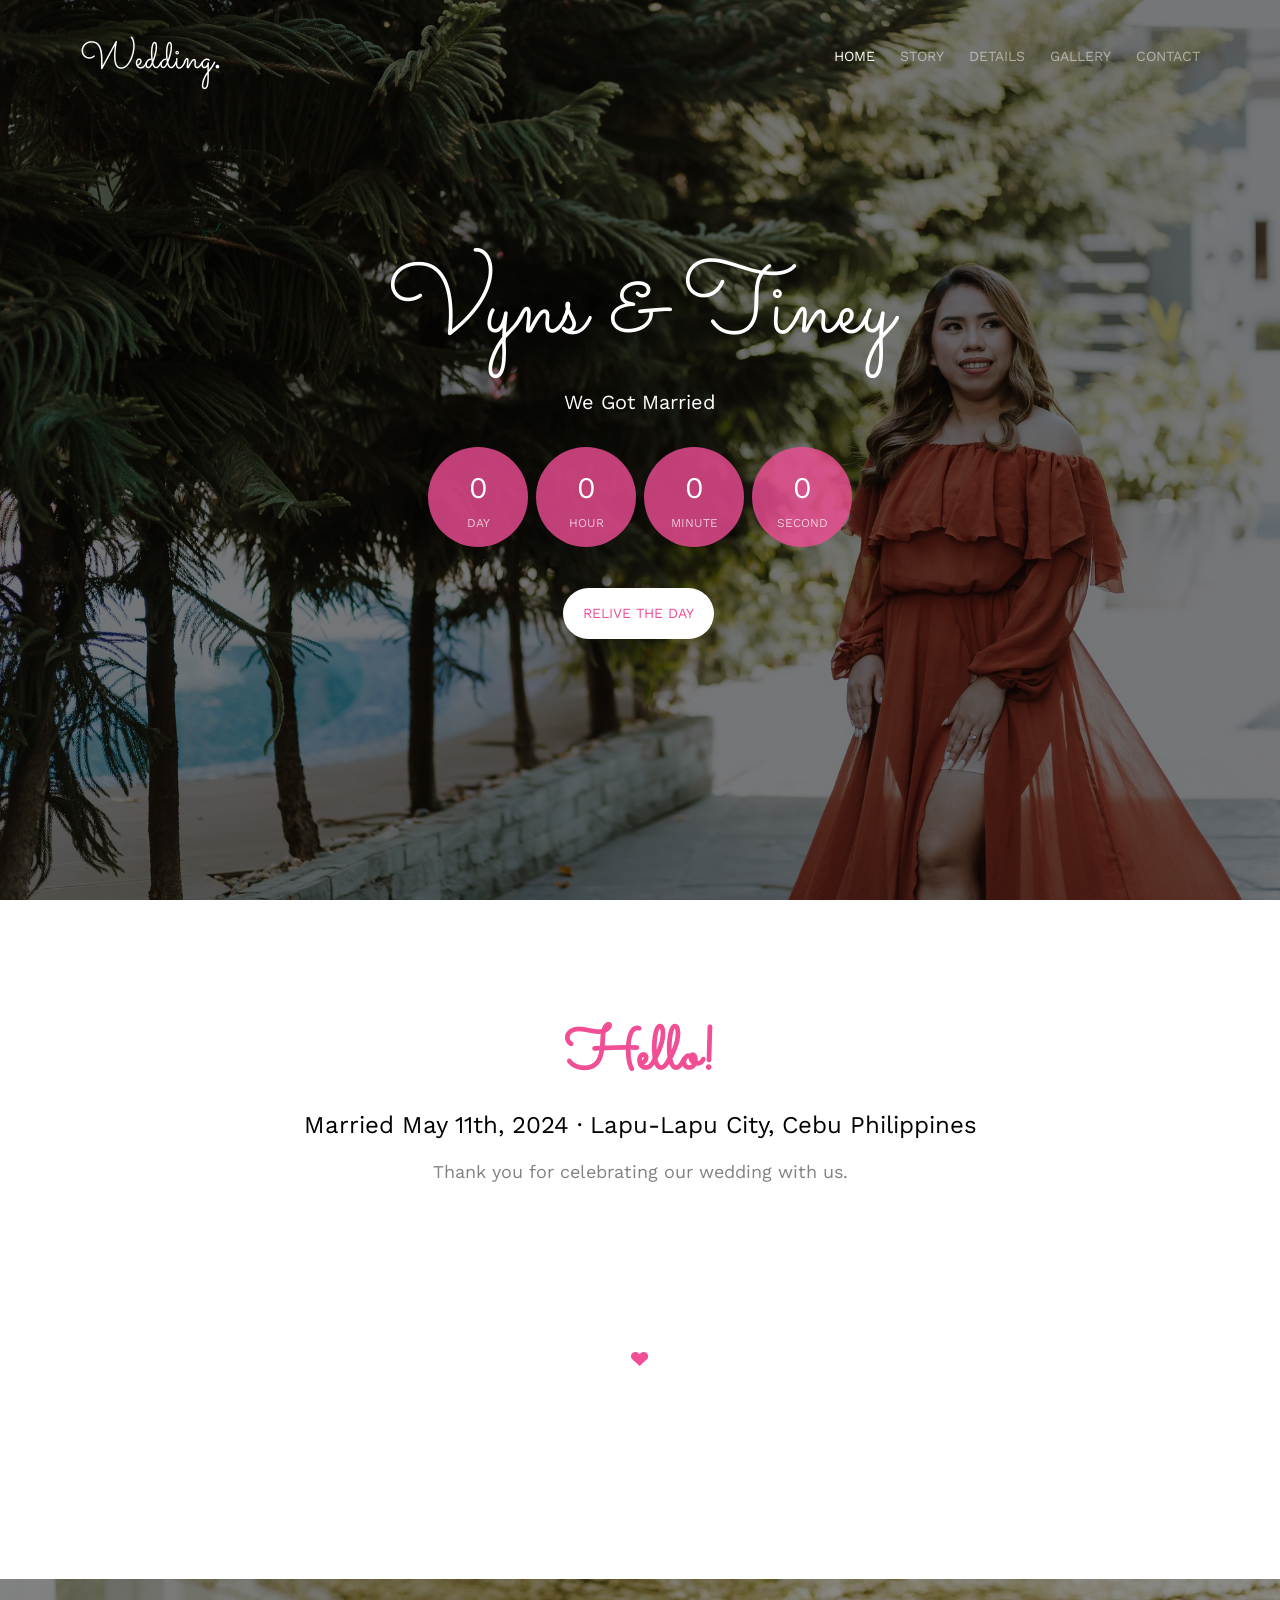
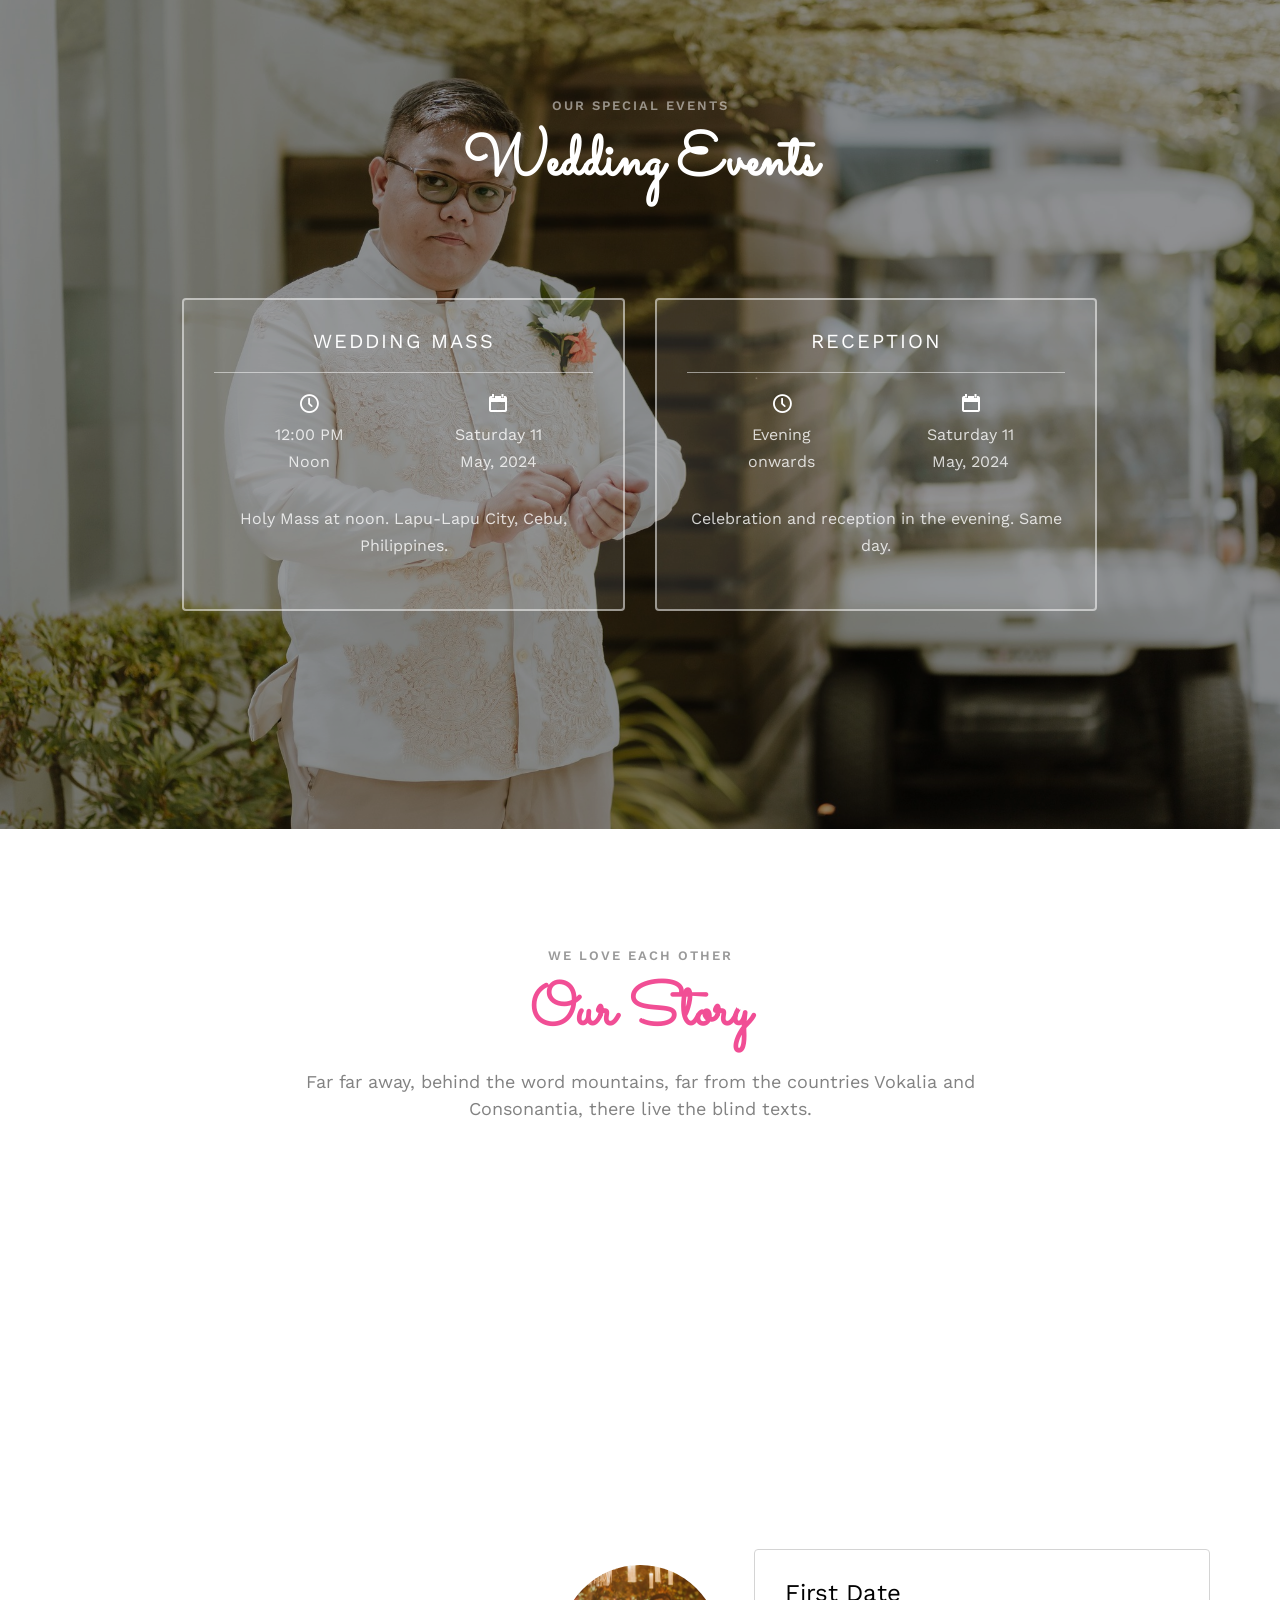
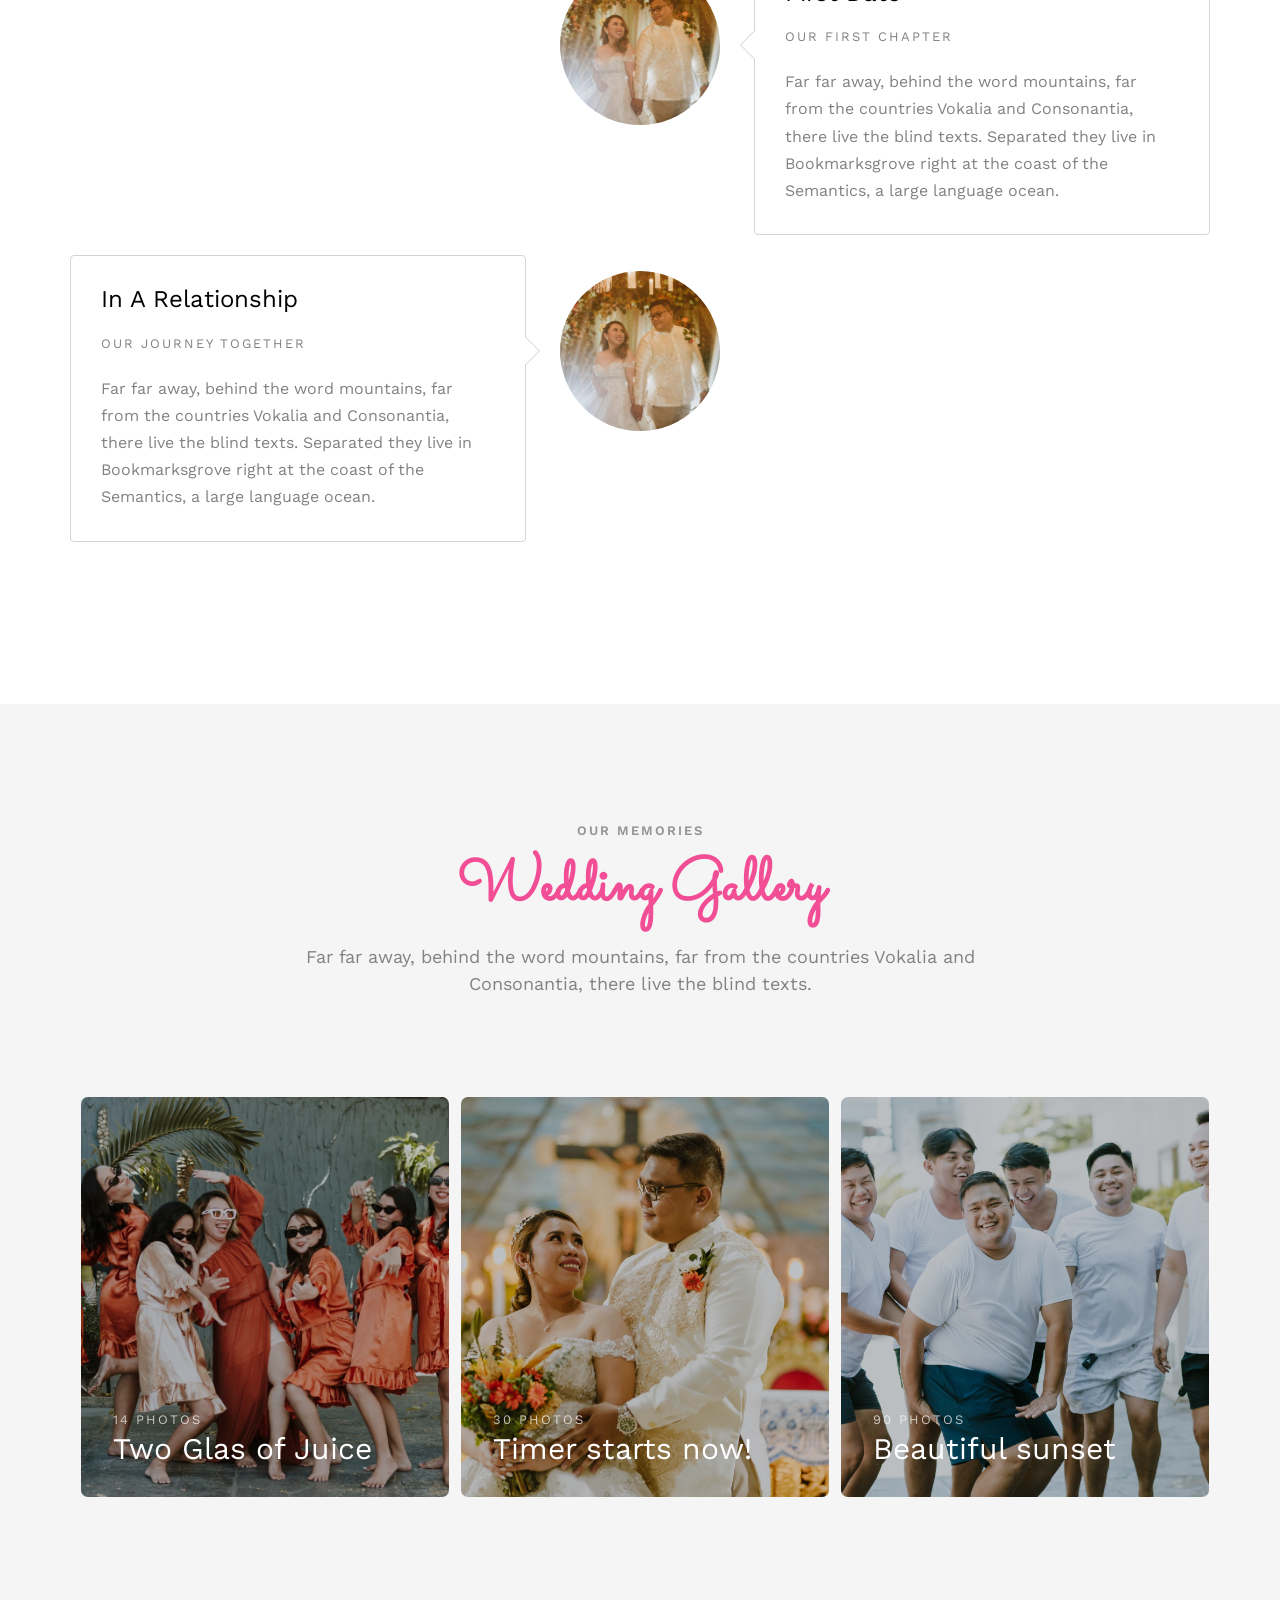
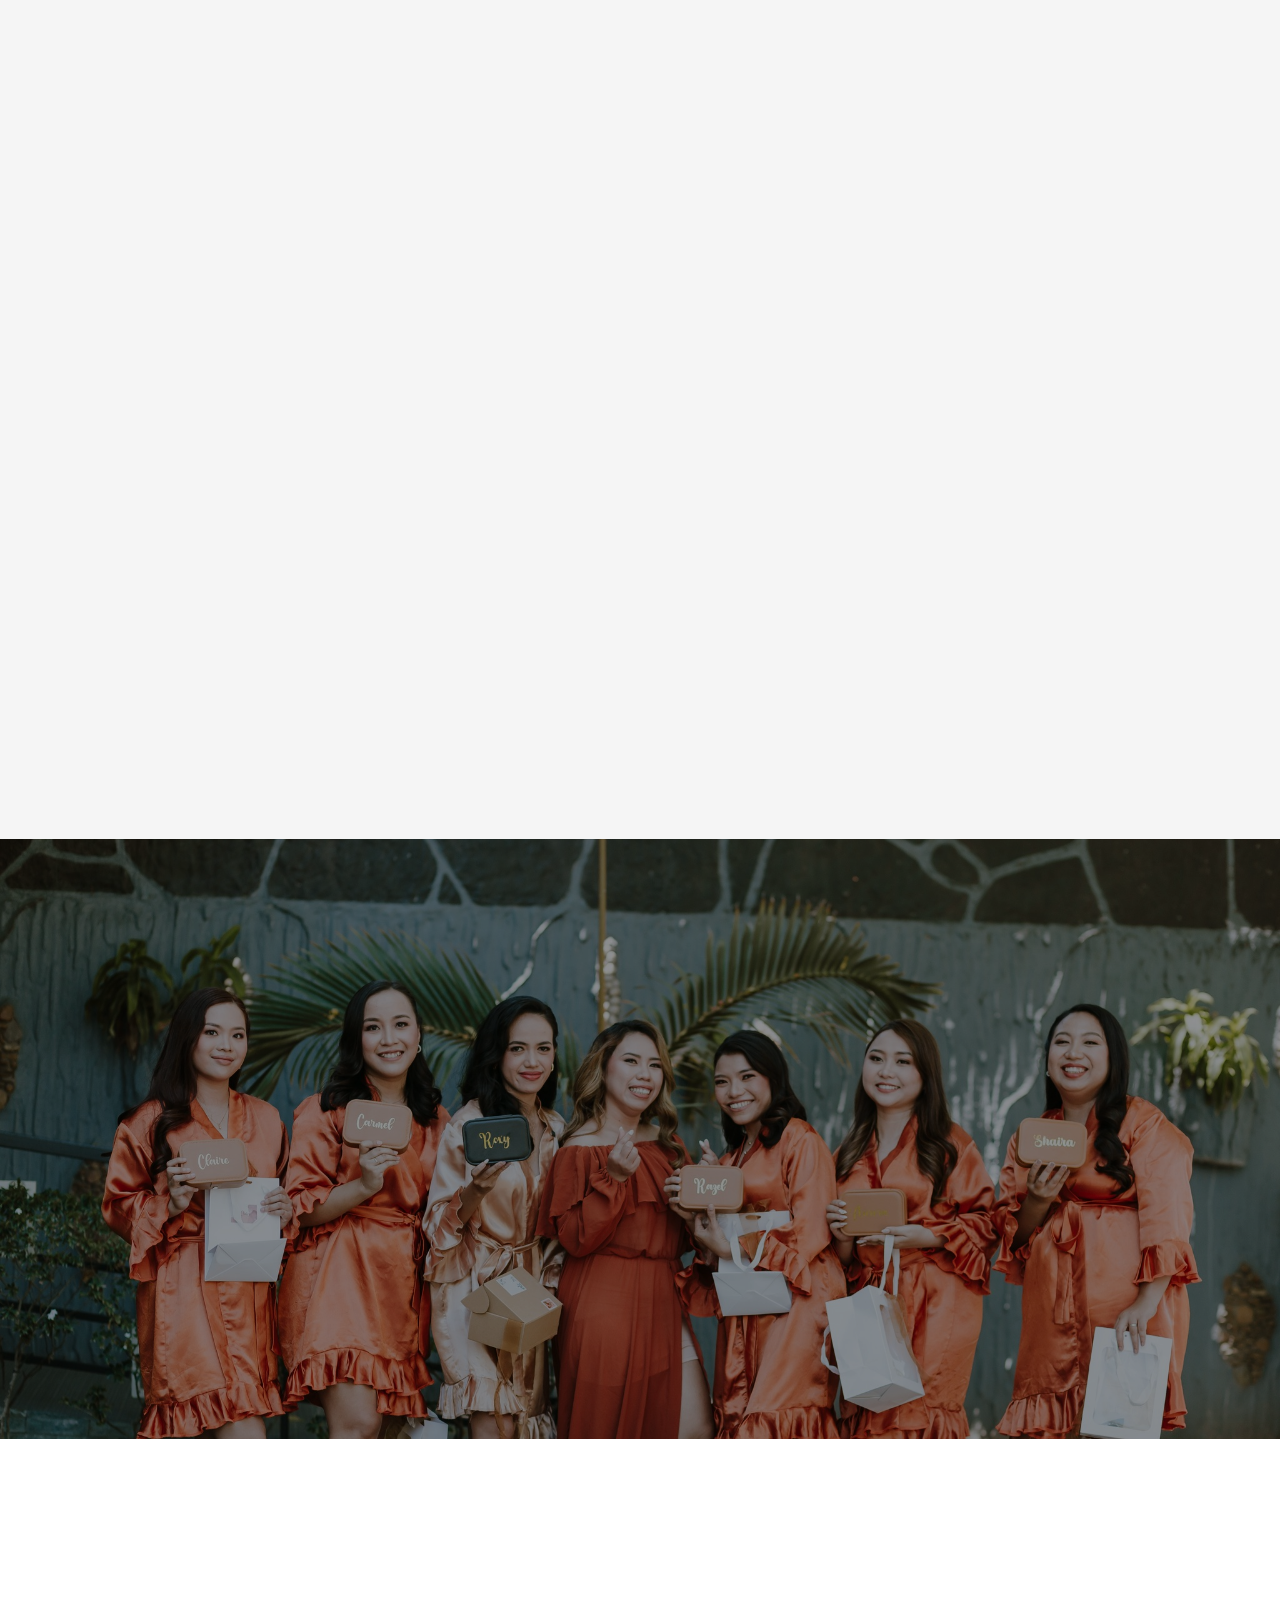
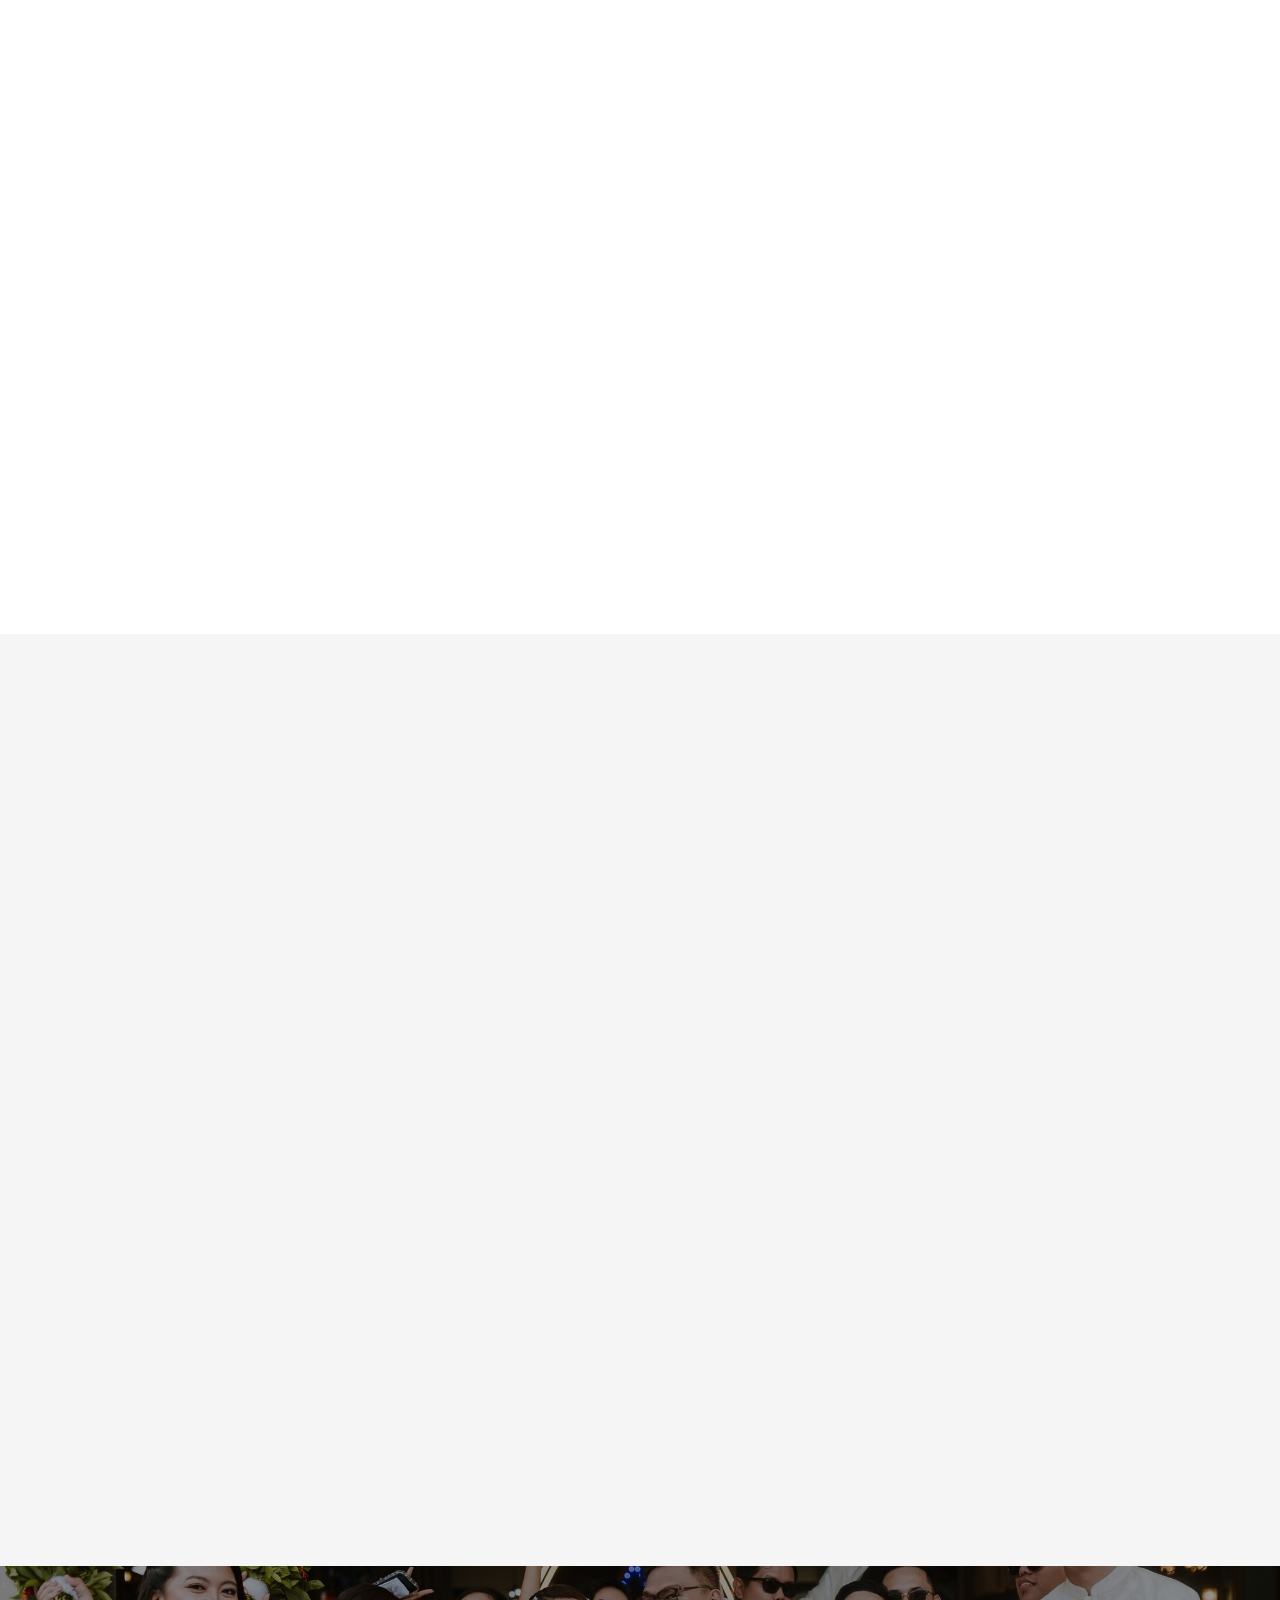
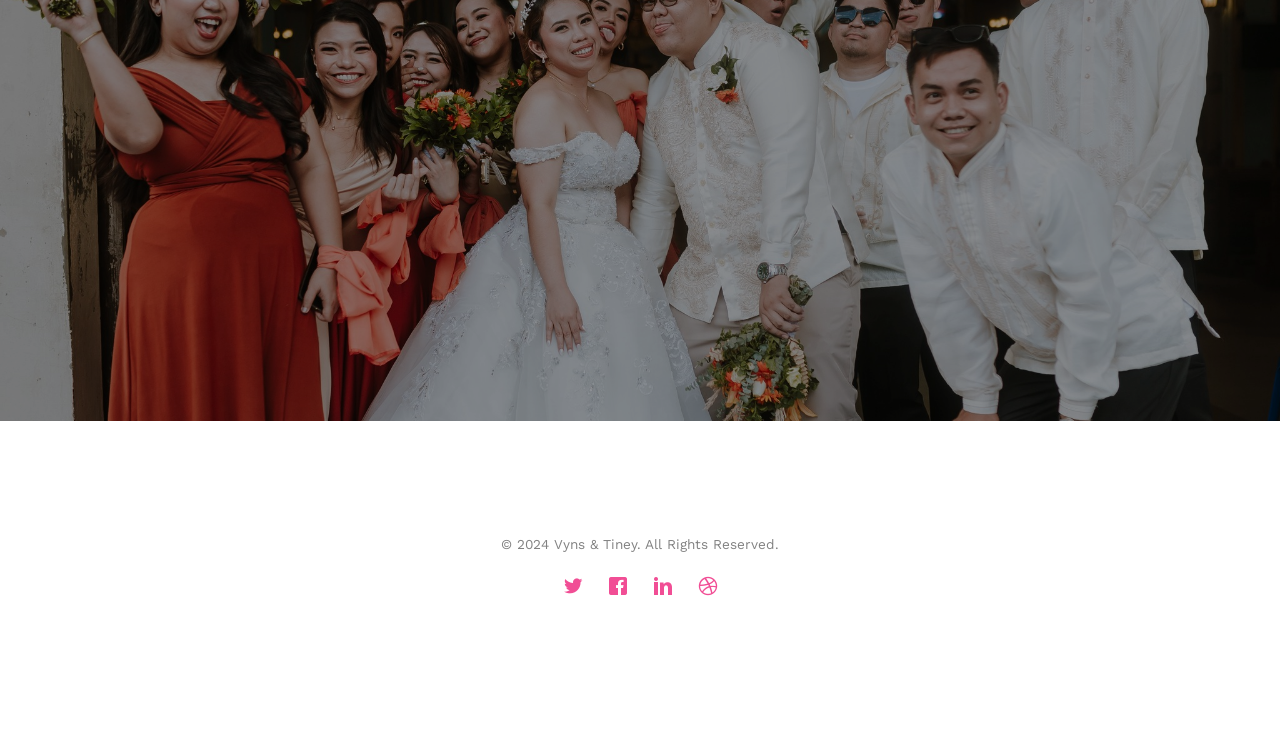
<file: index.html>
<!DOCTYPE html>
<!--[if lt IE 7]>      <html class="no-js lt-ie9 lt-ie8 lt-ie7"> <![endif]-->
<!--[if IE 7]>         <html class="no-js lt-ie9 lt-ie8"> <![endif]-->
<!--[if IE 8]>         <html class="no-js lt-ie9"> <![endif]-->
<!--[if gt IE 8]><!--> <html class="no-js"> <!--<![endif]-->
	<head>
	<meta charset="utf-8">
	<meta http-equiv="X-UA-Compatible" content="IE=edge">
	<title>Vyns &amp; Tiney — Wedding</title>
	<meta name="viewport" content="width=device-width, initial-scale=1">
	<meta name="description" content="Official wedding website of Vyns and Tiney. Married on May 11th, 2024 · Lapu-Lapu City, Cebu, Philippines." />
	<meta name="keywords" content="Vyns, Tiney, wedding, Cebu, Philippines" />
	<meta name="author" content="Vyns &amp; Tiney" />

  	<!-- Facebook and Twitter integration -->
	<meta property="og:title" content=""/>
	<meta property="og:image" content=""/>
	<meta property="og:url" content=""/>
	<meta property="og:site_name" content=""/>
	<meta property="og:description" content=""/>
	<meta name="twitter:title" content="" />
	<meta name="twitter:image" content="" />
	<meta name="twitter:url" content="" />
	<meta name="twitter:card" content="" />

	<link href='https://fonts.googleapis.com/css?family=Work+Sans:400,300,600,400italic,700' rel='stylesheet' type='text/css'>
	<link href="https://fonts.googleapis.com/css?family=Sacramento" rel="stylesheet">
	
	<!-- Animate.css -->
	<link rel="stylesheet" href="css/animate.css">
	<!-- Icomoon Icon Fonts-->
	<link rel="stylesheet" href="css/icomoon.css">
	<!-- Bootstrap  -->
	<link rel="stylesheet" href="css/bootstrap.css">

	<!-- Magnific Popup -->
	<link rel="stylesheet" href="css/magnific-popup.css">

	<!-- Owl Carousel  -->
	<link rel="stylesheet" href="css/owl.carousel.min.css">
	<link rel="stylesheet" href="css/owl.theme.default.min.css">

	<!-- Theme style  -->
	<link rel="stylesheet" href="css/style.css">

	<!-- Modernizr JS -->
	<script src="js/modernizr-2.6.2.min.js"></script>
	<!-- FOR IE9 below -->
	<!--[if lt IE 9]>
	<script src="js/respond.min.js"></script>
	<![endif]-->

	</head>
	<body>
		
	<div class="fh5co-loader"></div>
	
	<div id="page">
	<nav class="fh5co-nav" role="navigation">
		<div class="container">
			<div class="row">
				<div class="col-xs-2">
					<div id="fh5co-logo"><a href="index.html">Wedding<strong>.</strong></a></div>
				</div>
				<div class="col-xs-10 text-right menu-1">
					<ul>
						<li class="active"><a href="index.html">Home</a></li>
						<li><a href="about.html">Story</a></li>
						<li><a href="services.html">Details</a></li>
						<li><a href="gallery.html">Gallery</a></li>
						<li><a href="contact.html">Contact</a></li>
					</ul>
				</div>
			</div>
			
		</div>
	</nav>

	<header id="fh5co-header" class="fh5co-cover" role="banner" style="background-image:url(images/img_bg_2.jpg);" data-stellar-background-ratio="0.5">
		<div class="overlay"></div>
		<div class="container">
			<div class="row">
				<div class="col-md-8 col-md-offset-2 text-center">
					<div class="display-t">
						<div class="display-tc animate-box" data-animate-effect="fadeIn">
							<h1>Vyns &amp; Tiney</h1>
							<h2>We Got Married</h2>
							<div class="simply-countdown simply-countdown-one"></div>
							<p><a href="gallery.html" class="btn btn-default btn-sm">Relive the day</a></p>
						</div>
					</div>
				</div>
			</div>
		</div>
	</header>

	<div id="fh5co-couple">
		<div class="container">
			<div class="row">
				<div class="col-md-8 col-md-offset-2 text-center fh5co-heading animate-box">
					<h2>Hello!</h2>
					<h3>Married May 11th, 2024 · Lapu-Lapu City, Cebu Philippines</h3>
					<p>Thank you for celebrating our wedding with us.</p>
				</div>
			</div>
			<div class="couple-wrap animate-box">
				<div class="couple-half">
					<div class="groom">
						<img src="images/groom.jpg" alt="groom" class="img-responsive">
					</div>
					<div class="desc-groom">
						<h3>Vyns Saenz</h3>
						<p>Far far away, behind the word mountains, far from the countries Vokalia and Consonantia, there live the blind texts. Separated they live in Bookmarksgrove</p>
					</div>
				</div>
				<p class="heart text-center"><i class="icon-heart2"></i></p>
				<div class="couple-half">
					<div class="bride">
						<img src="images/bride.jpg" alt="groom" class="img-responsive">
					</div>
					<div class="desc-bride">
						<h3>Justine Amodia Saenz</h3>
						<p>Far far away, behind the word mountains, far from the countries Vokalia and Consonantia, there live the blind texts. Separated they live in Bookmarksgrove</p>
					</div>
				</div>
			</div>
		</div>
	</div>

	<div id="fh5co-event" class="fh5co-bg" style="background-image:url(images/img_bg_3.jpg);">
		<div class="overlay"></div>
		<div class="container">
			<div class="row">
				<div class="col-md-8 col-md-offset-2 text-center fh5co-heading animate-box">
					<span>Our Special Events</span>
					<h2>Wedding Events</h2>
				</div>
			</div>
			<div class="row">
				<div class="display-t">
					<div class="display-tc">
						<div class="col-md-10 col-md-offset-1">
							<div class="col-md-6 col-sm-6 text-center">
								<div class="event-wrap animate-box">
									<h3>Wedding Mass</h3>
									<div class="event-col">
										<i class="icon-clock"></i>
										<span>12:00 PM</span>
										<span>Noon</span>
									</div>
									<div class="event-col">
										<i class="icon-calendar"></i>
										<span>Saturday 11</span>
										<span>May, 2024</span>
									</div>
									<p>Holy Mass at noon. Lapu-Lapu City, Cebu, Philippines.</p>
								</div>
							</div>
							<div class="col-md-6 col-sm-6 text-center">
								<div class="event-wrap animate-box">
									<h3>Reception</h3>
									<div class="event-col">
										<i class="icon-clock"></i>
										<span>Evening</span>
										<span>onwards</span>
									</div>
									<div class="event-col">
										<i class="icon-calendar"></i>
										<span>Saturday 11</span>
										<span>May, 2024</span>
									</div>
									<p>Celebration and reception in the evening. Same day.</p>
								</div>
							</div>
						</div>
					</div>
				</div>
			</div>
		</div>
	</div>

	<div id="fh5co-couple-story">
		<div class="container">
			<div class="row">
				<div class="col-md-8 col-md-offset-2 text-center fh5co-heading animate-box">
					<span>We Love Each Other</span>
					<h2>Our Story</h2>
					<p>Far far away, behind the word mountains, far from the countries Vokalia and Consonantia, there live the blind texts.</p>
				</div>
			</div>
			<div class="row">
				<div class="col-md-12 col-md-offset-0">
					<ul class="timeline animate-box">
						<li class="animate-box">
							<div class="timeline-badge" style="background-image:url(images/couple-1.jpg);"></div>
							<div class="timeline-panel">
								<div class="timeline-heading">
									<h3 class="timeline-title">First We Meet</h3>
									<span class="date">When we first met</span>
								</div>
								<div class="timeline-body">
									<p>Far far away, behind the word mountains, far from the countries Vokalia and Consonantia, there live the blind texts. Separated they live in Bookmarksgrove right at the coast of the Semantics, a large language ocean.</p>
								</div>
							</div>
						</li>
						<li class="timeline-inverted animate-box">
							<div class="timeline-badge" style="background-image:url(images/couple-2.jpg);"></div>
							<div class="timeline-panel">
								<div class="timeline-heading">
									<h3 class="timeline-title">First Date</h3>
									<span class="date">Our first chapter</span>
								</div>
								<div class="timeline-body">
									<p>Far far away, behind the word mountains, far from the countries Vokalia and Consonantia, there live the blind texts. Separated they live in Bookmarksgrove right at the coast of the Semantics, a large language ocean.</p>
								</div>
							</div>
						</li>
						<li class="animate-box">
							<div class="timeline-badge" style="background-image:url(images/couple-3.jpg);"></div>
							<div class="timeline-panel">
								<div class="timeline-heading">
									<h3 class="timeline-title">In A Relationship</h3>
									<span class="date">Our journey together</span>
								</div>
								<div class="timeline-body">
									<p>Far far away, behind the word mountains, far from the countries Vokalia and Consonantia, there live the blind texts. Separated they live in Bookmarksgrove right at the coast of the Semantics, a large language ocean.</p>
								</div>
							</div>
						</li>
			    	</ul>
				</div>
			</div>
		</div>
	</div>

	<div id="fh5co-gallery" class="fh5co-section-gray">
		<div class="container">
			<div class="row">
				<div class="col-md-8 col-md-offset-2 text-center fh5co-heading animate-box">
					<span>Our Memories</span>
					<h2>Wedding Gallery</h2>
					<p>Far far away, behind the word mountains, far from the countries Vokalia and Consonantia, there live the blind texts.</p>
				</div>
			</div>
			<div class="row row-bottom-padded-md">
				<div class="col-md-12">
					<ul id="fh5co-gallery-list">
						
						<li class="one-third animate-box" data-animate-effect="fadeIn" style="background-image: url(images/gallery-1.jpg); "> 
						<a href="images/gallery-1.jpg">
							<div class="case-studies-summary">
								<span>14 Photos</span>
								<h2>Two Glas of Juice</h2>
							</div>
						</a>
					</li>
					<li class="one-third animate-box" data-animate-effect="fadeIn" style="background-image: url(images/gallery-2.jpg); ">
						<a href="#" class="color-2">
							<div class="case-studies-summary">
								<span>30 Photos</span>
								<h2>Timer starts now!</h2>
							</div>
						</a>
					</li>


					<li class="one-third animate-box" data-animate-effect="fadeIn" style="background-image: url(images/gallery-3.jpg); ">
						<a href="#" class="color-3">
							<div class="case-studies-summary">
								<span>90 Photos</span>
								<h2>Beautiful sunset</h2>
							</div>
						</a>
					</li>
					<li class="one-third animate-box" data-animate-effect="fadeIn" style="background-image: url(images/gallery-4.jpg); ">
						<a href="#" class="color-4">
							<div class="case-studies-summary">
								<span>12 Photos</span>
								<h2>Company's Conference Room</h2>
							</div>
						</a>
					</li>

						<li class="one-third animate-box" data-animate-effect="fadeIn" style="background-image: url(images/gallery-5.jpg); ">
							<a href="#" class="color-3">
								<div class="case-studies-summary">
									<span>50 Photos</span>
									<h2>Useful baskets</h2>
								</div>
							</a>
						</li>
						<li class="one-third animate-box" data-animate-effect="fadeIn" style="background-image: url(images/gallery-6.jpg); ">
							<a href="#" class="color-4">
								<div class="case-studies-summary">
									<span>45 Photos</span>
									<h2>Skater man in the road</h2>
								</div>
							</a>
						</li>

						<li class="one-third animate-box" data-animate-effect="fadeIn" style="background-image: url(images/gallery-7.jpg); ">
							<a href="#" class="color-4">
								<div class="case-studies-summary">
									<span>35 Photos</span>
									<h2>Two Glas of Juice</h2>
								</div>
							</a>
						</li>

						<li class="one-third animate-box" data-animate-effect="fadeIn" style="background-image: url(images/gallery-8.jpg); "> 
							<a href="#" class="color-5">
								<div class="case-studies-summary">
									<span>90 Photos</span>
									<h2>Timer starts now!</h2>
								</div>
							</a>
						</li>
						<li class="one-third animate-box" data-animate-effect="fadeIn" style="background-image: url(images/gallery-9.jpg); ">
							<a href="#" class="color-6">
								<div class="case-studies-summary">
									<span>56 Photos</span>
									<h2>Beautiful sunset</h2>
								</div>
							</a>
						</li>
					</ul>		
				</div>
			</div>
		</div>
	</div>

	<div id="fh5co-counter" class="fh5co-bg fh5co-counter" style="background-image:url(images/img_bg_5.jpg);">
		<div class="overlay"></div>
		<div class="container">
			<div class="row">
				<div class="display-t">
					<div class="display-tc">
						<div class="col-md-3 col-sm-6 animate-box">
							<div class="feature-center">
								<span class="icon">
									<i class="icon-users"></i>
								</span>

								<span class="counter js-counter" data-from="0" data-to="500" data-speed="5000" data-refresh-interval="50">1</span>
								<span class="counter-label">Guests Joined Us</span>

							</div>
						</div>
						<div class="col-md-3 col-sm-6 animate-box">
							<div class="feature-center">
								<span class="icon">
									<i class="icon-user"></i>
								</span>

								<span class="counter js-counter" data-from="0" data-to="1000" data-speed="5000" data-refresh-interval="50">1</span>
								<span class="counter-label">We Catter</span>
							</div>
						</div>
						<div class="col-md-3 col-sm-6 animate-box">
							<div class="feature-center">
								<span class="icon">
									<i class="icon-calendar"></i>
								</span>
								<span class="counter js-counter" data-from="0" data-to="402" data-speed="5000" data-refresh-interval="50">1</span>
								<span class="counter-label">Events Done</span>
							</div>
						</div>
						<div class="col-md-3 col-sm-6 animate-box">
							<div class="feature-center">
								<span class="icon">
									<i class="icon-clock"></i>
								</span>

								<span class="counter js-counter" data-from="0" data-to="2345" data-speed="5000" data-refresh-interval="50">1</span>
								<span class="counter-label">Hours Spent</span>

							</div>
						</div>
					</div>
				</div>
			</div>
		</div>
	</div>

	<div id="fh5co-testimonial">
		<div class="container">
			<div class="row">
				<div class="row animate-box">
					<div class="col-md-8 col-md-offset-2 text-center fh5co-heading">
						<span>Best Wishes</span>
						<h2>Good Wishes</h2>
					</div>
				</div>
				<div class="row">
					<div class="col-md-12 animate-box">
						<div class="wrap-testimony">
							<div class="owl-carousel-fullwidth">
								<div class="item">
									<div class="testimony-slide active text-center">
										<figure>
											<img src="images/couple-1.jpg" alt="user">
										</figure>
										<blockquote>
											<p>"Far far away, behind the word mountains, far from the countries Vokalia and Consonantia, there live the blind texts. Separated they live in Bookmarksgrove right at the coast of the Semantics"</p>
										</blockquote>
									</div>
								</div>
								<div class="item">
									<div class="testimony-slide active text-center">
										<figure>
											<img src="images/couple-2.jpg" alt="user">
										</figure>
										<blockquote>
											<p>"Far far away, behind the word mountains, far from the countries Vokalia and Consonantia, at the coast of the Semantics, a large language ocean."</p>
										</blockquote>
									</div>
								</div>
								<div class="item">
									<div class="testimony-slide active text-center">
										<figure>
											<img src="images/couple-3.jpg" alt="user">
										</figure>
										<blockquote>
											<p>"Far far away, far from the countries Vokalia and Consonantia, there live the blind texts. Separated they live in Bookmarksgrove right at the coast of the Semantics, a large language ocean."</p>
										</blockquote>
									</div>
								</div>
							</div>
						</div>
					</div>
				</div>
			</div>
		</div>
	</div>

	<div id="fh5co-services" class="fh5co-section-gray">
		<div class="container">
			
			<div class="row animate-box">
				<div class="col-md-8 col-md-offset-2 text-center fh5co-heading">
					<h2>We Offer Services</h2>
					<p>Dignissimos asperiores vitae velit veniam totam fuga molestias accusamus alias autem provident. Odit ab aliquam dolor eius.</p>
				</div>
			</div>

			<div class="row">
				<div class="col-md-6">
					<div class="feature-left animate-box" data-animate-effect="fadeInLeft">
						<span class="icon">
							<i class="icon-calendar"></i>
						</span>
						<div class="feature-copy">
							<h3>We Organized Events</h3>
							<p>Facilis ipsum reprehenderit nemo molestias. Aut cum mollitia reprehenderit. Eos cumque dicta adipisci architecto culpa amet.</p>
						</div>
					</div>

					<div class="feature-left animate-box" data-animate-effect="fadeInLeft">
						<span class="icon">
							<i class="icon-image"></i>
						</span>
						<div class="feature-copy">
							<h3>Photoshoot</h3>
							<p>Facilis ipsum reprehenderit nemo molestias. Aut cum mollitia reprehenderit. Eos cumque dicta adipisci architecto culpa amet.</p>
						</div>
					</div>

					<div class="feature-left animate-box" data-animate-effect="fadeInLeft">
						<span class="icon">
							<i class="icon-video"></i>
						</span>
						<div class="feature-copy">
							<h3>Video Editing</h3>
							<p>Facilis ipsum reprehenderit nemo molestias. Aut cum mollitia reprehenderit. Eos cumque dicta adipisci architecto culpa amet.</p>
						</div>
					</div>

				</div>

				<div class="col-md-6 animate-box">
					<div class="fh5co-video fh5co-bg" style="background-image: url(images/img_bg_3.jpg); ">
						<a href="https://vimeo.com/channels/staffpicks/93951774" class="popup-vimeo"><i class="icon-video2"></i></a>
						<div class="overlay"></div>
					</div>
				</div>
			</div>

			
		</div>
	</div>


	<div id="fh5co-started" class="fh5co-bg" style="background-image:url(images/img_bg_4.jpg);">
		<div class="overlay"></div>
		<div class="container">
			<div class="row animate-box">
				<div class="col-md-8 col-md-offset-2 text-center fh5co-heading">
					<h2>Leave Us A Message</h2>
					<p>We are already married! Feel free to leave us a message or note here.</p>
				</div>
			</div>
			<div class="row animate-box">
				<div class="col-md-10 col-md-offset-1">
					<form class="form-inline">
						<div class="col-md-4 col-sm-4">
							<div class="form-group">
								<label for="name" class="sr-only">Name</label>
								<input type="name" class="form-control" id="name" placeholder="Name">
							</div>
						</div>
						<div class="col-md-4 col-sm-4">
							<div class="form-group">
								<label for="email" class="sr-only">Email</label>
								<input type="email" class="form-control" id="email" placeholder="Email">
							</div>
						</div>
						<div class="col-md-4 col-sm-4">
							<button type="submit" class="btn btn-default btn-block">Send your message</button>
						</div>
					</form>
				</div>
			</div>
		</div>
	</div>

	<footer id="fh5co-footer" role="contentinfo">
		<div class="container">

			<div class="row copyright">
				<div class="col-md-12 text-center">
					<p>
						<small class="block">&copy; 2024 Vyns &amp; Tiney. All Rights Reserved.</small>
					</p>
					<p>
						<ul class="fh5co-social-icons">
							<li><a href="#"><i class="icon-twitter"></i></a></li>
							<li><a href="#"><i class="icon-facebook"></i></a></li>
							<li><a href="#"><i class="icon-linkedin"></i></a></li>
							<li><a href="#"><i class="icon-dribbble"></i></a></li>
						</ul>
					</p>
				</div>
			</div>

		</div>
	</footer>
	</div>

	<div class="gototop js-top">
		<a href="#" class="js-gotop"><i class="icon-arrow-up"></i></a>
	</div>
	
	<!-- jQuery -->
	<script src="js/jquery.min.js"></script>
	<!-- jQuery Easing -->
	<script src="js/jquery.easing.1.3.js"></script>
	<!-- Bootstrap -->
	<script src="js/bootstrap.min.js"></script>
	<!-- Waypoints -->
	<script src="js/jquery.waypoints.min.js"></script>
	<!-- Carousel -->
	<script src="js/owl.carousel.min.js"></script>
	<!-- countTo -->
	<script src="js/jquery.countTo.js"></script>

	<!-- Stellar -->
	<script src="js/jquery.stellar.min.js"></script>
	<!-- Magnific Popup -->
	<script src="js/jquery.magnific-popup.min.js"></script>
	<script src="js/magnific-popup-options.js"></script>

	<!-- // <script src="https://cdnjs.cloudflare.com/ajax/libs/prism/0.0.1/prism.min.js"></script> -->
	<script src="js/simplyCountdown.js"></script>
	<!-- Main -->
	<script src="js/main.js"></script>

	<script>
    // Wedding: May 11, 2024 — Lapu-Lapu City, Cebu, Philippines
    simplyCountdown('.simply-countdown-one', {
        year: 2024,
        month: 5,
        day: 11
    });

    $('#simply-countdown-losange').simplyCountdown({
        year: 2024,
        month: 5,
        day: 11,
        enableUtc: false
    });
</script>

	</body>
</html>
</file>
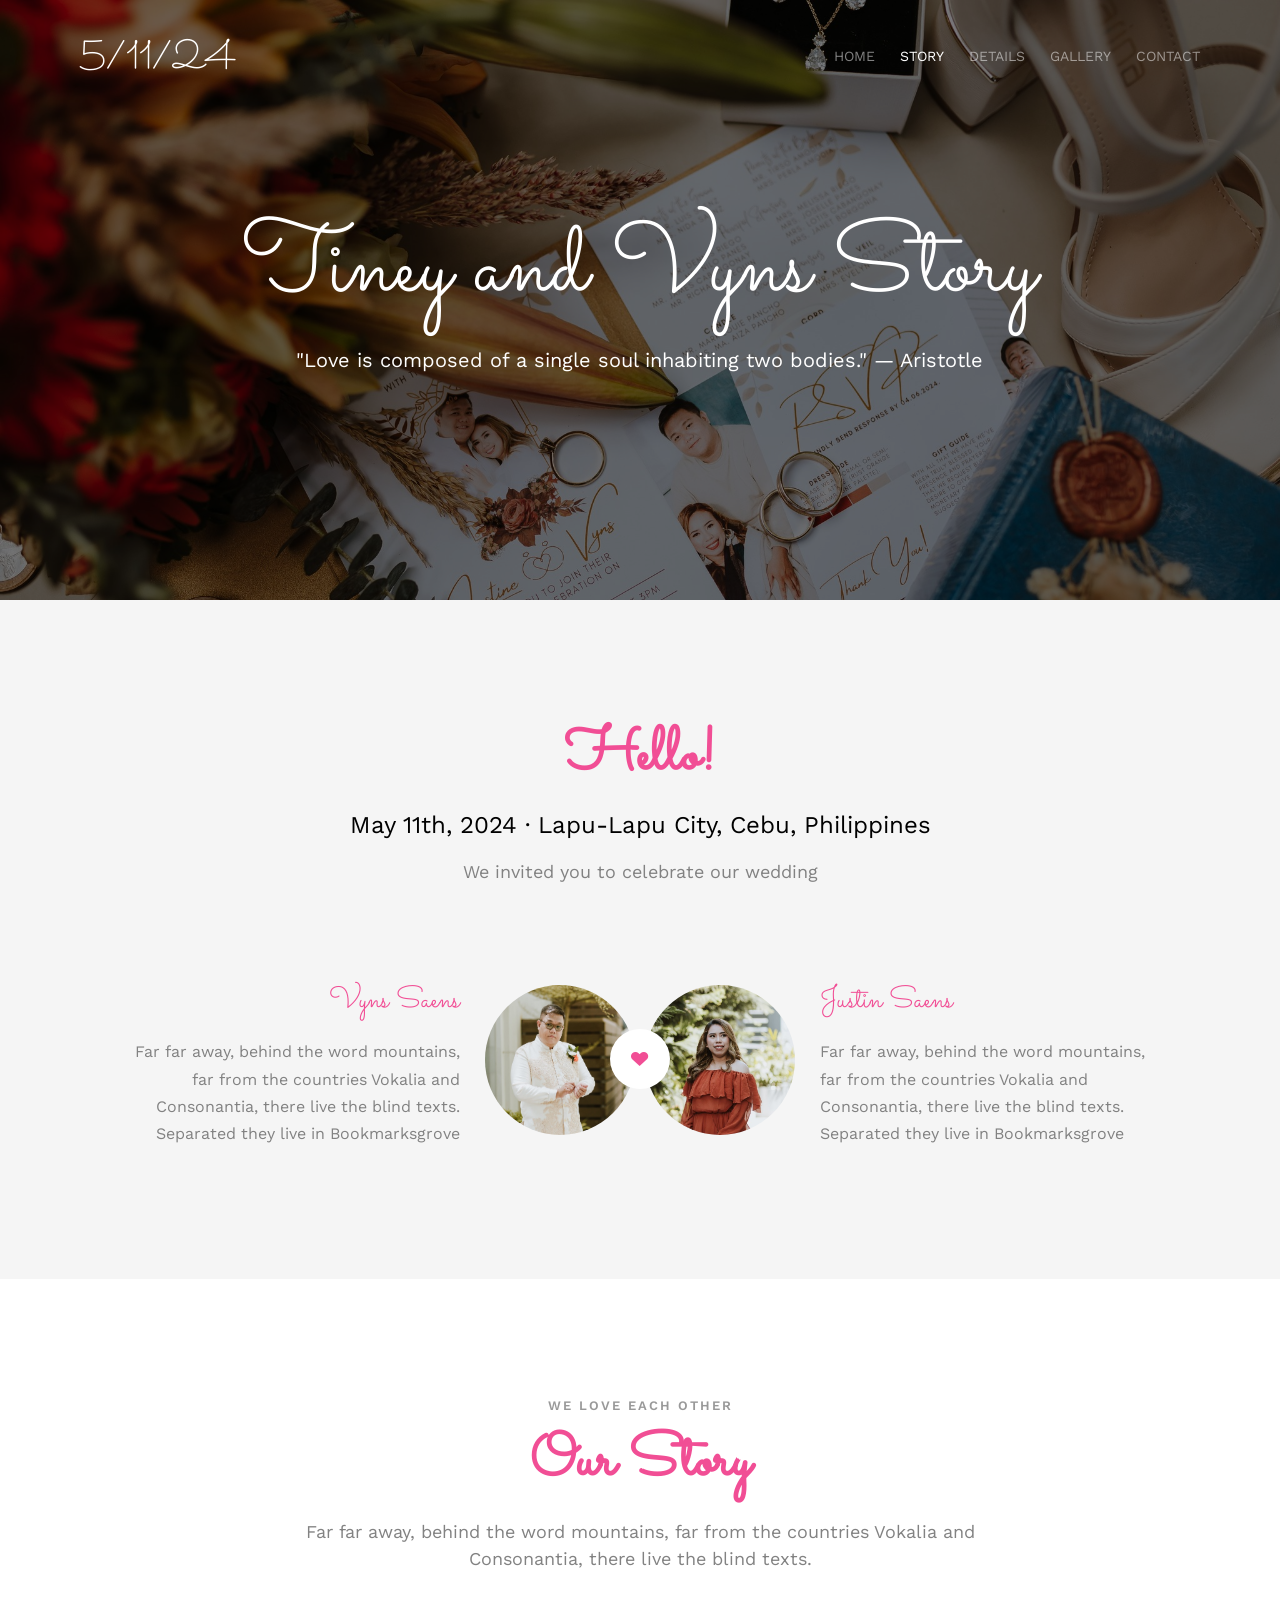
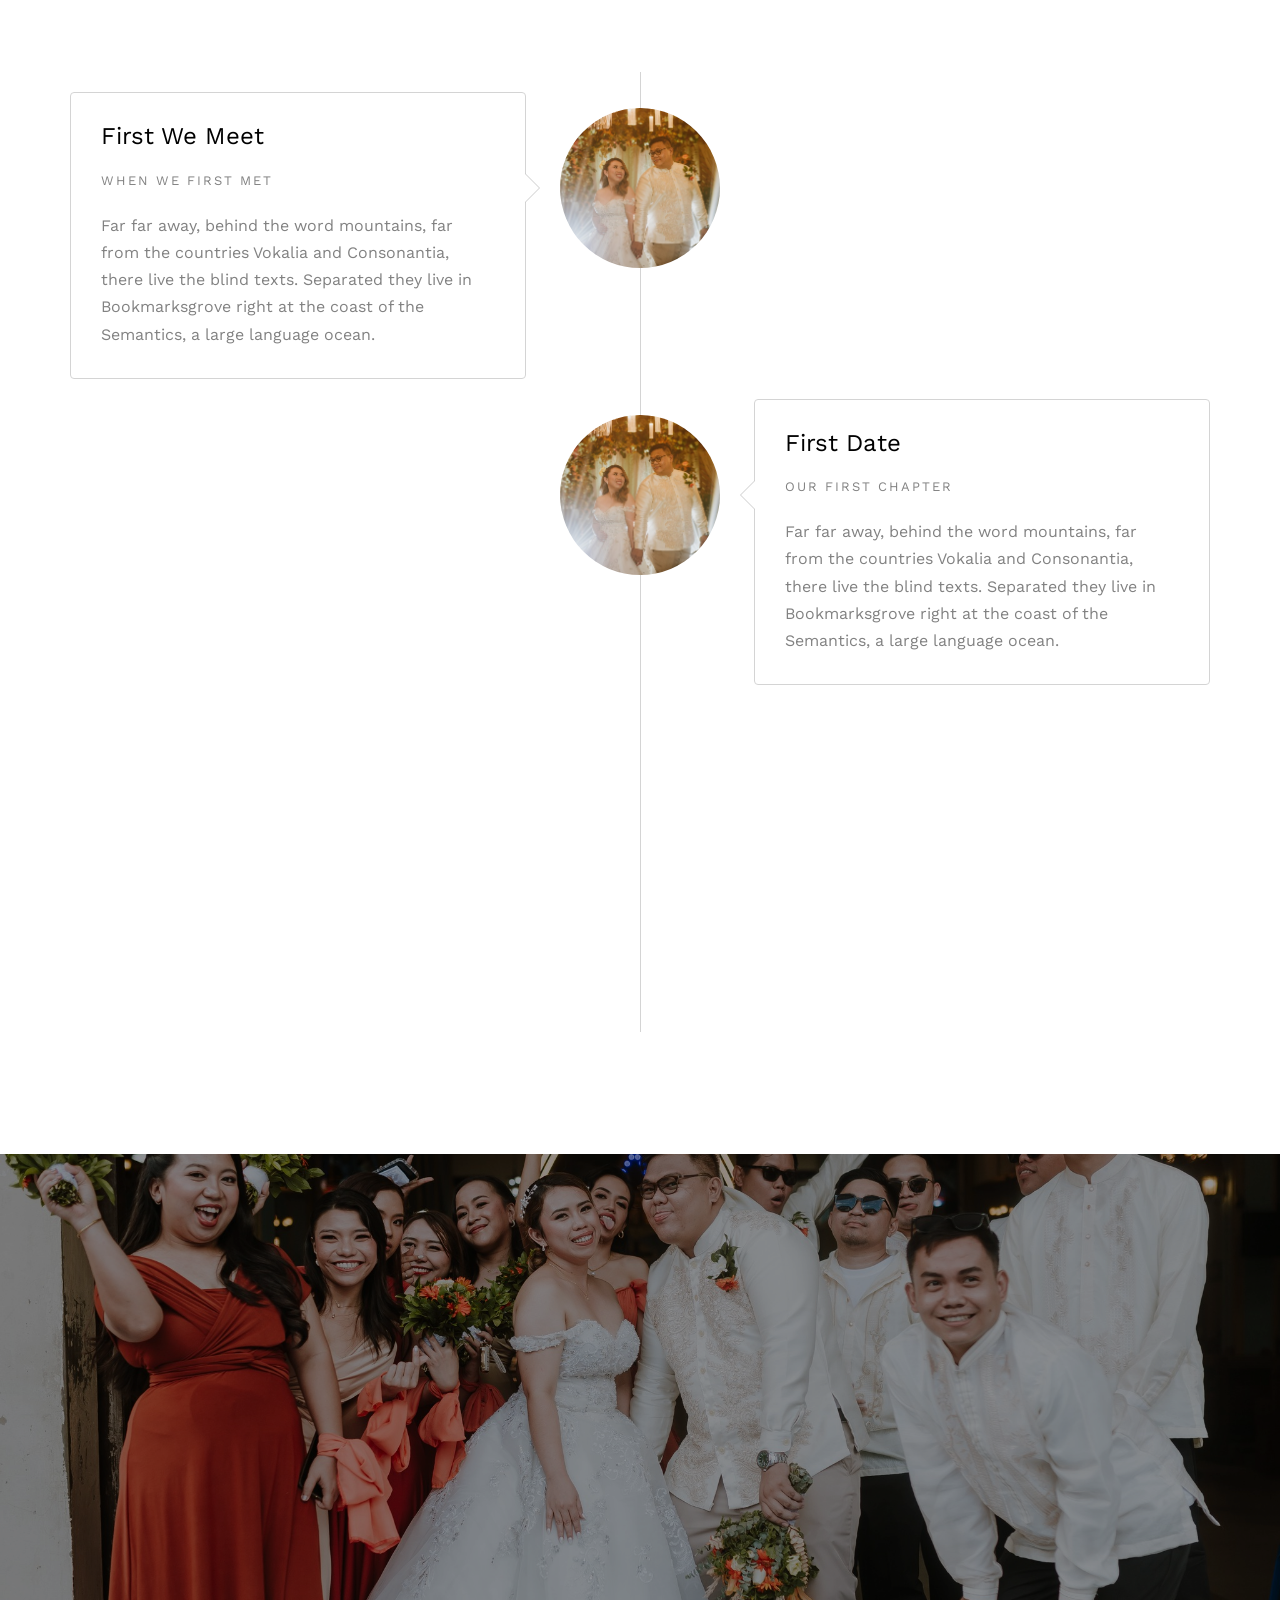
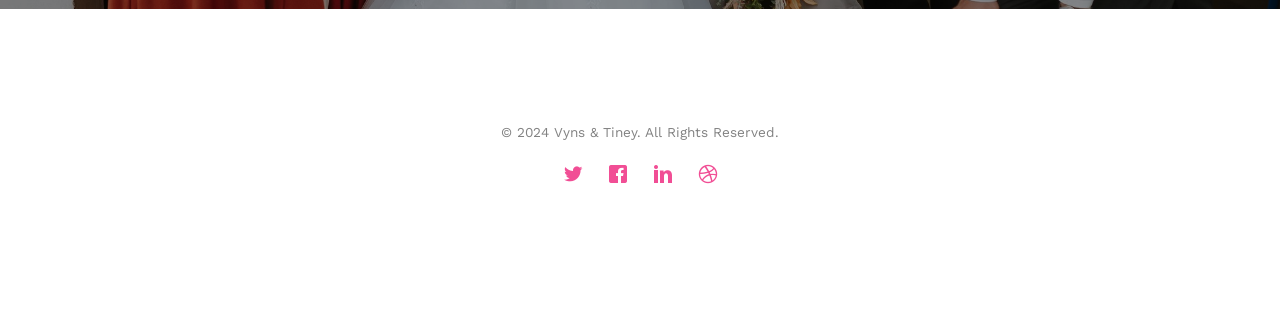
<file: about.html>
<!DOCTYPE html>
<!--[if lt IE 7]>      <html class="no-js lt-ie9 lt-ie8 lt-ie7"> <![endif]-->
<!--[if IE 7]>         <html class="no-js lt-ie9 lt-ie8"> <![endif]-->
<!--[if IE 8]>         <html class="no-js lt-ie9"> <![endif]-->
<!--[if gt IE 8]><!--> <html class="no-js"> <!--<![endif]-->
	<head>
	<meta charset="utf-8">
	<meta http-equiv="X-UA-Compatible" content="IE=edge">
	<title>Vyns &amp; Tiney — Wedding</title>
	<meta name="viewport" content="width=device-width, initial-scale=1">
	<meta name="description" content="Official wedding website of Vyns and Tiney. May 11th, 2024 · Lapu-Lapu City, Cebu, Philippines." />
	<meta name="keywords" content="Vyns, Tiney, wedding, Cebu, Philippines" />
	<meta name="author" content="Vyns &amp; Tiney" />

  	<!-- Facebook and Twitter integration -->
	<meta property="og:title" content=""/>
	<meta property="og:image" content=""/>
	<meta property="og:url" content=""/>
	<meta property="og:site_name" content=""/>
	<meta property="og:description" content=""/>
	<meta name="twitter:title" content="" />
	<meta name="twitter:image" content="" />
	<meta name="twitter:url" content="" />
	<meta name="twitter:card" content="" />

	<link href='https://fonts.googleapis.com/css?family=Work+Sans:400,300,600,400italic,700' rel='stylesheet' type='text/css'>
	<link href="https://fonts.googleapis.com/css?family=Sacramento" rel="stylesheet">
	
	<!-- Animate.css -->
	<link rel="stylesheet" href="css/animate.css">
	<!-- Icomoon Icon Fonts-->
	<link rel="stylesheet" href="css/icomoon.css">
	<!-- Bootstrap  -->
	<link rel="stylesheet" href="css/bootstrap.css">

	<!-- Magnific Popup -->
	<link rel="stylesheet" href="css/magnific-popup.css">

	<!-- Owl Carousel  -->
	<link rel="stylesheet" href="css/owl.carousel.min.css">
	<link rel="stylesheet" href="css/owl.theme.default.min.css">

	<!-- Theme style  -->
	<link rel="stylesheet" href="css/style.css">

	<!-- Modernizr JS -->
	<script src="js/modernizr-2.6.2.min.js"></script>
	<!-- FOR IE9 below -->
	<!--[if lt IE 9]>
	<script src="js/respond.min.js"></script>
	<![endif]-->

	</head>
	<body>
		
	<div class="fh5co-loader"></div>
	
	<div id="page">
	<nav class="fh5co-nav" role="navigation">
		<div class="container">
			<div class="row">
				<div class="col-xs-2">
					<div id="fh5co-logo"><a href="index.html">5/11/24<strong></strong></a></div>
				</div>
				<div class="col-xs-10 text-right menu-1">
					<ul>
						<li><a href="index.html">Home</a></li>
						<li class="active"><a href="about.html">Story</a></li>
						<li><a href="services.html">Details</a></li>
						<li><a href="gallery.html">Gallery</a></li>
						<li><a href="contact.html">Contact</a></li>
					</ul>
				</div>
			</div>
			
		</div>
	</nav>

	<header id="fh5co-header" class="fh5co-cover fh5co-cover-sm" role="banner" style="background-image:url(images/img_bg_1.jpg);">
		<div class="overlay"></div>
		<div class="fh5co-container">
			<div class="row">
				<div class="col-md-8 col-md-offset-2 text-center">
					<div class="display-t">
						<div class="display-tc animate-box" data-animate-effect="fadeIn">
							<h1>Tiney and Vyns Story</h1>
							<h2>"Love is composed of a single soul inhabiting two bodies." — Aristotle</h2>
						</div>
					</div>
				</div>
			</div>
		</div>
	</header>

	<div id="fh5co-couple" class="fh5co-section-gray">
		<div class="container">
			<div class="row">
				<div class="col-md-8 col-md-offset-2 text-center fh5co-heading animate-box">
					<h2>Hello!</h2>
					<h3>May 11th, 2024 · Lapu-Lapu City, Cebu, Philippines</h3>
					<p>We invited you to celebrate our wedding</p>
				</div>
			</div>
			<div class="couple-wrap animate-box">
				<div class="couple-half">
					<div class="groom">
						<img src="images/groom.jpg" alt="groom" class="img-responsive">
					</div>
					<div class="desc-groom">
						<h3>Vyns Saens</h3>
						<p>Far far away, behind the word mountains, far from the countries Vokalia and Consonantia, there live the blind texts. Separated they live in Bookmarksgrove</p>
					</div>
				</div>
				<p class="heart text-center"><i class="icon-heart2"></i></p>
				<div class="couple-half">
					<div class="bride">
						<img src="images/bride.jpg" alt="groom" class="img-responsive">
					</div>
					<div class="desc-bride">
						<h3>Justin Saens</h3>
						<p>Far far away, behind the word mountains, far from the countries Vokalia and Consonantia, there live the blind texts. Separated they live in Bookmarksgrove</p>
					</div>
				</div>
			</div>
		</div>
	</div>

	<div id="fh5co-couple-story">
		<div class="container">
			<div class="row">
				<div class="col-md-8 col-md-offset-2 text-center fh5co-heading animate-box">
					<span>We Love Each Other</span>
					<h2>Our Story</h2>
					<p>Far far away, behind the word mountains, far from the countries Vokalia and Consonantia, there live the blind texts.</p>
				</div>
			</div>
			<div class="row">
				<div class="col-md-12 col-md-offset-0">
					<ul class="timeline animate-box">
						<li class="animate-box">
							<div class="timeline-badge" style="background-image:url(images/couple-1.jpg);"></div>
							<div class="timeline-panel">
								<div class="timeline-heading">
									<h3 class="timeline-title">First We Meet</h3>
									<span class="date">When we first met</span>
								</div>
								<div class="timeline-body">
									<p>Far far away, behind the word mountains, far from the countries Vokalia and Consonantia, there live the blind texts. Separated they live in Bookmarksgrove right at the coast of the Semantics, a large language ocean.</p>
								</div>
							</div>
						</li>
						<li class="timeline-inverted animate-box">
							<div class="timeline-badge" style="background-image:url(images/couple-2.jpg);"></div>
							<div class="timeline-panel">
								<div class="timeline-heading">
									<h3 class="timeline-title">First Date</h3>
									<span class="date">Our first chapter</span>
								</div>
								<div class="timeline-body">
									<p>Far far away, behind the word mountains, far from the countries Vokalia and Consonantia, there live the blind texts. Separated they live in Bookmarksgrove right at the coast of the Semantics, a large language ocean.</p>
								</div>
							</div>
						</li>
						<li class="animate-box">
							<div class="timeline-badge" style="background-image:url(images/couple-3.jpg);"></div>
							<div class="timeline-panel">
								<div class="timeline-heading">
									<h3 class="timeline-title">In A Relationship</h3>
									<span class="date">Our journey together</span>
								</div>
								<div class="timeline-body">
									<p>Far far away, behind the word mountains, far from the countries Vokalia and Consonantia, there live the blind texts. Separated they live in Bookmarksgrove right at the coast of the Semantics, a large language ocean.</p>
								</div>
							</div>
						</li>
			    	</ul>
				</div>
			</div>
		</div>
	</div>

	<div id="fh5co-started" class="fh5co-bg" style="background-image:url(images/img_bg_4.jpg);">
		<div class="overlay"></div>
		<div class="container">
			<div class="row animate-box">
				<div class="col-md-8 col-md-offset-2 text-center fh5co-heading">
					<h2>Are You Attending?</h2>
					<p>Please Fill-up the form to notify you that you're attending. Thanks.</p>
				</div>
			</div>
			<div class="row animate-box">
				<div class="col-md-10 col-md-offset-1">
					<form class="form-inline">
						<div class="col-md-4 col-sm-4">
							<div class="form-group">
								<label for="name" class="sr-only">Name</label>
								<input type="name" class="form-control" id="name" placeholder="Name">
							</div>
						</div>
						<div class="col-md-4 col-sm-4">
							<div class="form-group">
								<label for="email" class="sr-only">Email</label>
								<input type="email" class="form-control" id="email" placeholder="Email">
							</div>
						</div>
						<div class="col-md-4 col-sm-4">
							<button type="submit" class="btn btn-default btn-block">I am Attending</button>
						</div>
					</form>
				</div>
			</div>
		</div>
	</div>

	<footer id="fh5co-footer" role="contentinfo">
		<div class="container">
			<!-- <div class="row row-pb-md">
				<div class="col-md-4 fh5co-widget">
					<h3>The Company</h3>
					<p>Facilis ipsum reprehenderit nemo molestias. Aut cum mollitia reprehenderit. Eos cumque dicta adipisci architecto culpa amet.</p>
					<p><a href="#">Learn More</a></p>
				</div>
				<div class="col-md-2 col-sm-4 col-xs-6 col-md-push-1">
					<ul class="fh5co-footer-links">
						<li><a href="#">About</a></li>
						<li><a href="#">Help</a></li>
						<li><a href="#">Contact</a></li>
						<li><a href="#">Terms</a></li>
						<li><a href="#">Meetups</a></li>
					</ul>
				</div>

				<div class="col-md-2 col-sm-4 col-xs-6 col-md-push-1">
					<ul class="fh5co-footer-links">
						<li><a href="#">Shop</a></li>
						<li><a href="#">Privacy</a></li>
						<li><a href="#">Testimonials</a></li>
						<li><a href="#">Handbook</a></li>
						<li><a href="#">Held Desk</a></li>
					</ul>
				</div>

				<div class="col-md-2 col-sm-4 col-xs-6 col-md-push-1">
					<ul class="fh5co-footer-links">
						<li><a href="#">Find Designers</a></li>
						<li><a href="#">Find Deelopers</a></li>
						<li><a href="#">Teams</a></li>
						<li><a href="#">Advertise</a></li>
						<li><a href="#">API</a></li>
					</ul>
				</div>
			</div> -->

			<div class="row copyright">
				<div class="col-md-12 text-center">
					<p>
						<small class="block">&copy; 2024 Vyns &amp; Tiney. All Rights Reserved.</small>
					</p>
					<p>
						<ul class="fh5co-social-icons">
							<li><a href="#"><i class="icon-twitter"></i></a></li>
							<li><a href="#"><i class="icon-facebook"></i></a></li>
							<li><a href="#"><i class="icon-linkedin"></i></a></li>
							<li><a href="#"><i class="icon-dribbble"></i></a></li>
						</ul>
					</p>
				</div>
			</div>

		</div>
	</footer>
	</div>

	<div class="gototop js-top">
		<a href="#" class="js-gotop"><i class="icon-arrow-up"></i></a>
	</div>
	
	<!-- jQuery -->
	<script src="js/jquery.min.js"></script>
	<!-- jQuery Easing -->
	<script src="js/jquery.easing.1.3.js"></script>
	<!-- Bootstrap -->
	<script src="js/bootstrap.min.js"></script>
	<!-- Waypoints -->
	<script src="js/jquery.waypoints.min.js"></script>
	<!-- Carousel -->
	<script src="js/owl.carousel.min.js"></script>
	<!-- countTo -->
	<script src="js/jquery.countTo.js"></script>

	<!-- Stellar -->
	<script src="js/jquery.stellar.min.js"></script>
	<!-- Magnific Popup -->
	<script src="js/jquery.magnific-popup.min.js"></script>
	<script src="js/magnific-popup-options.js"></script>

	<!-- Main -->
	<script src="js/main.js"></script>

	</body>
</html>
</file>
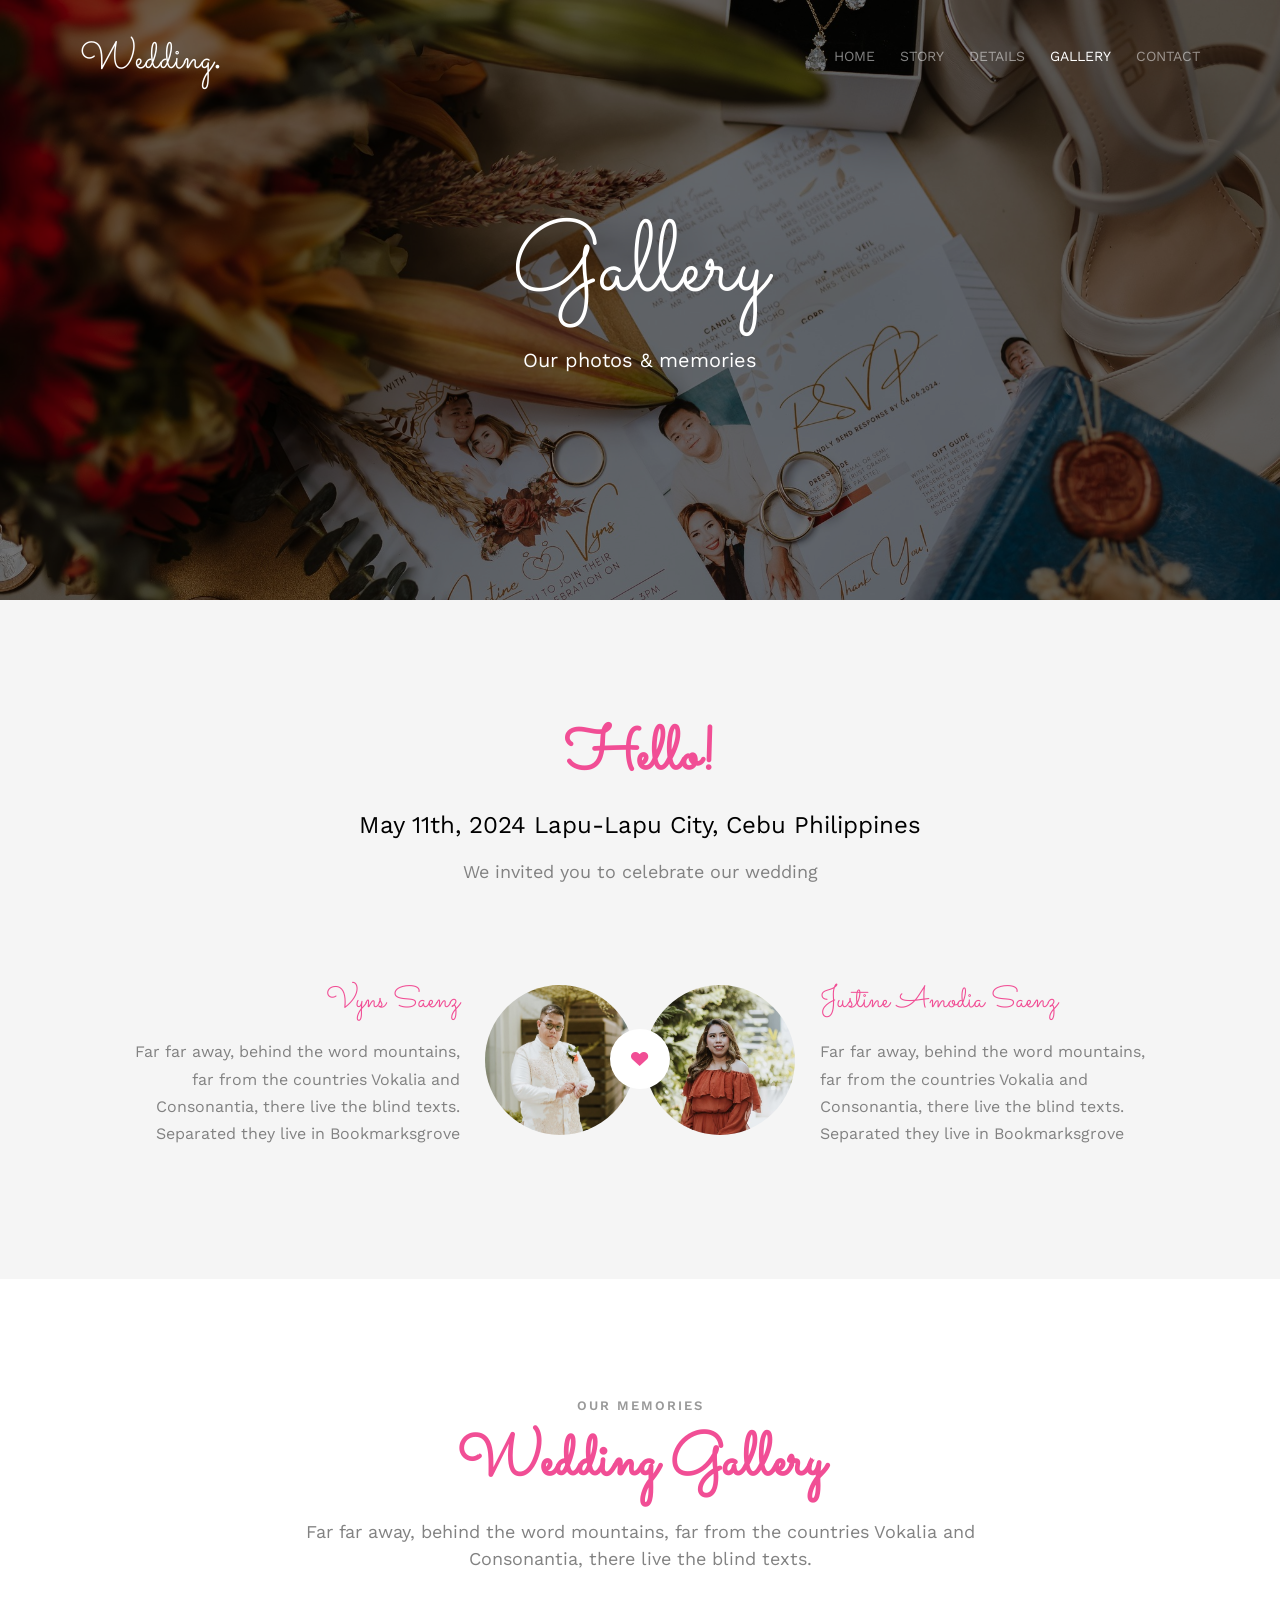
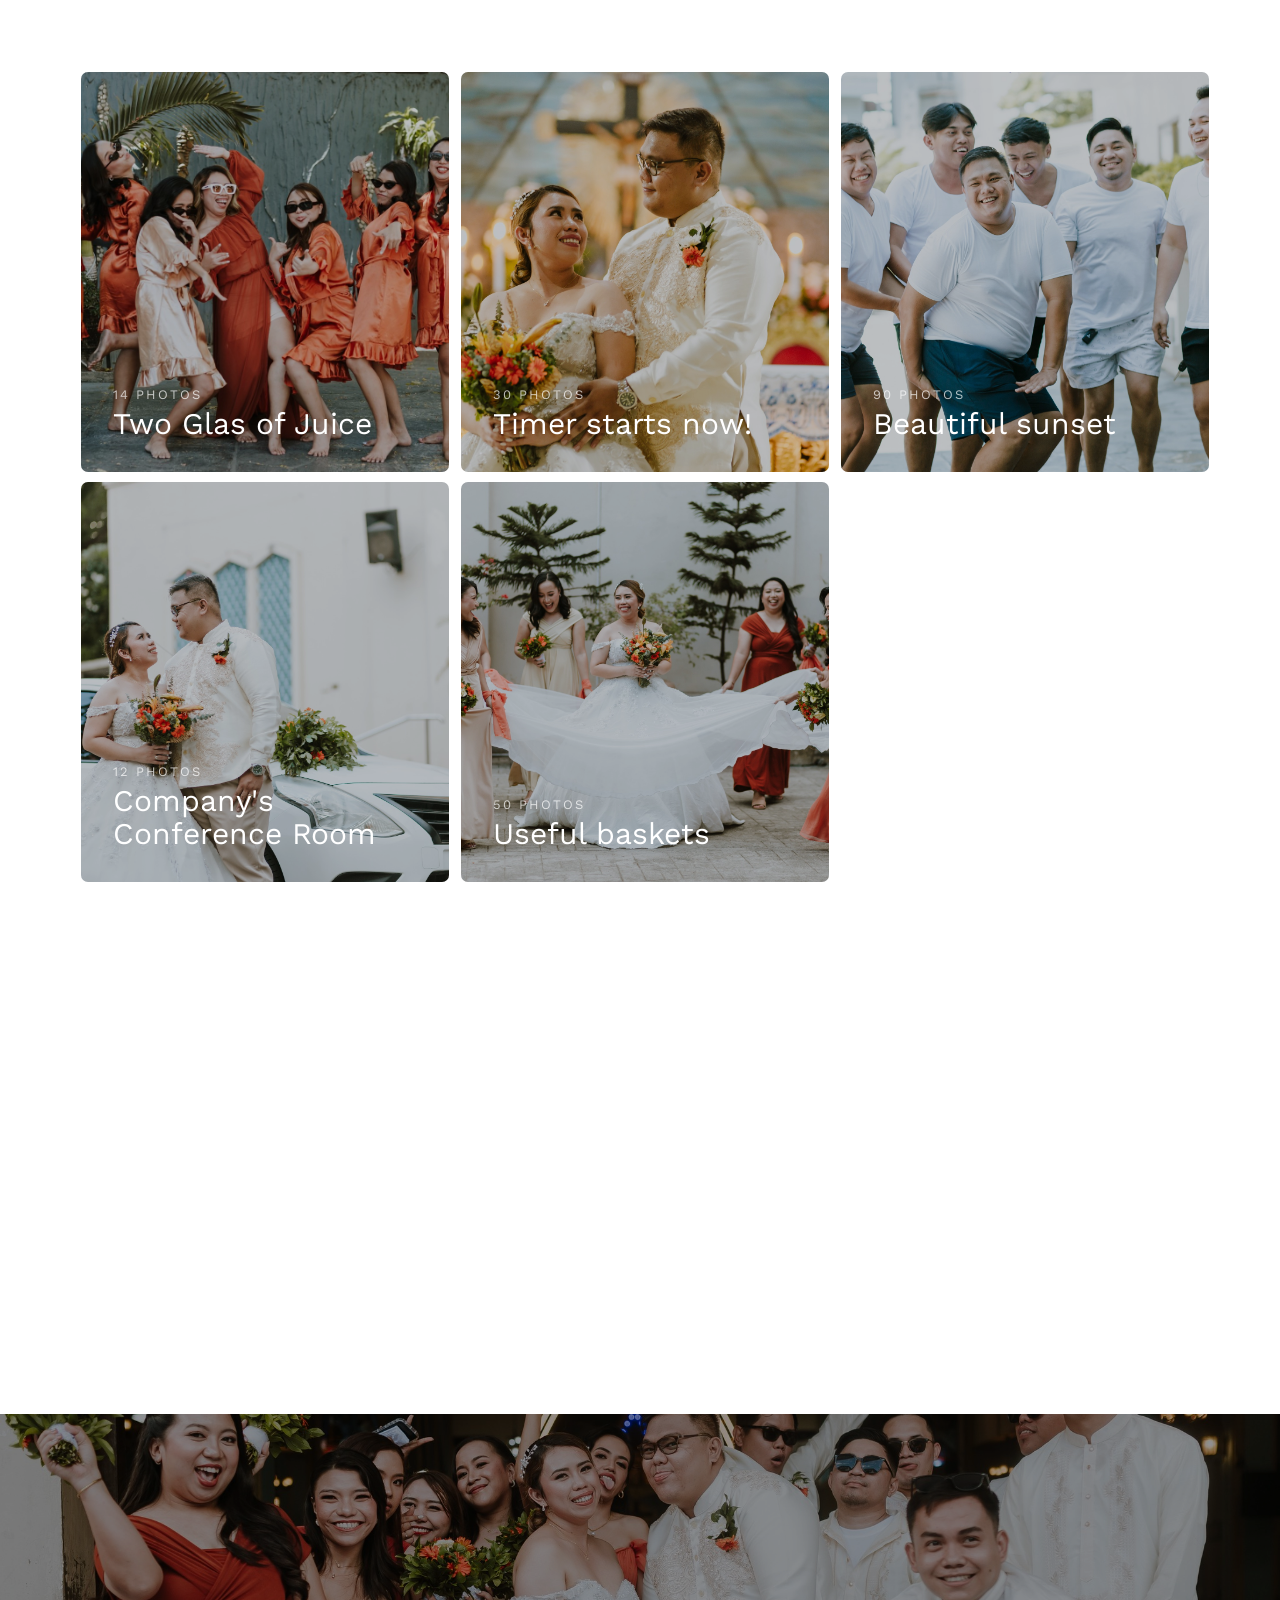
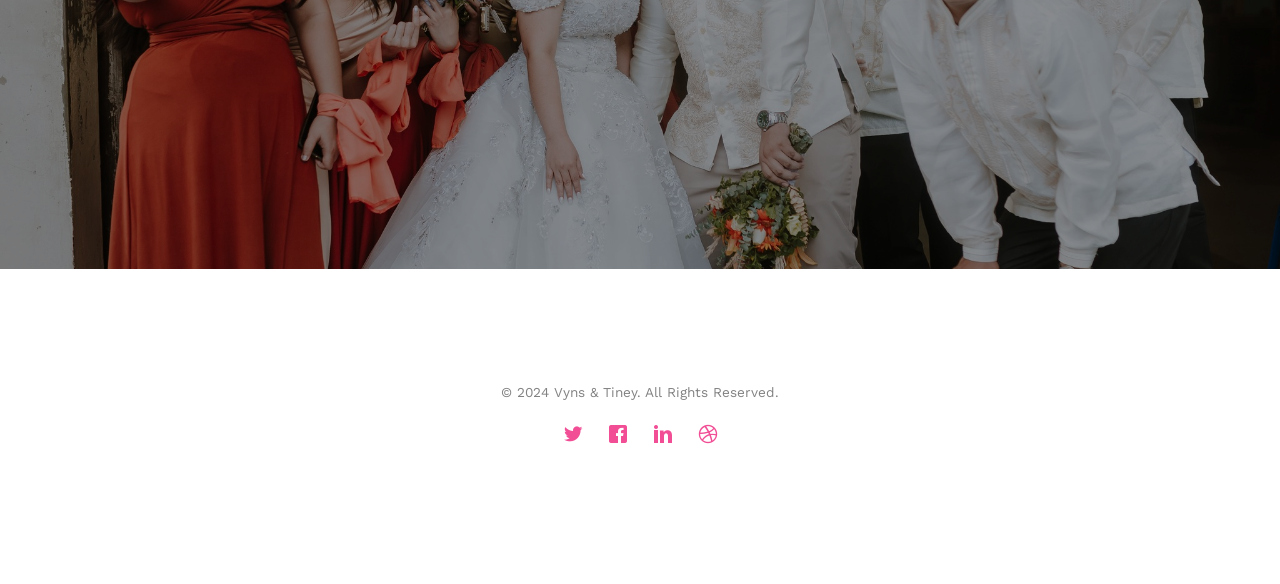
<file: gallery.html>
<!DOCTYPE html>
<!--[if lt IE 7]>      <html class="no-js lt-ie9 lt-ie8 lt-ie7"> <![endif]-->
<!--[if IE 7]>         <html class="no-js lt-ie9 lt-ie8"> <![endif]-->
<!--[if IE 8]>         <html class="no-js lt-ie9"> <![endif]-->
<!--[if gt IE 8]><!--> <html class="no-js"> <!--<![endif]-->
	<head>
	<meta charset="utf-8">
	<meta http-equiv="X-UA-Compatible" content="IE=edge">
	<title>Vyns &amp; Tiney — Wedding</title>
	<meta name="viewport" content="width=device-width, initial-scale=1">
	<meta name="description" content="Official wedding website of Vyns and Tiney. May 11th, 2024 · Lapu-Lapu City, Cebu, Philippines." />
	<meta name="keywords" content="Vyns, Tiney, wedding, Cebu, Philippines" />
	<meta name="author" content="Vyns &amp; Tiney" />

  	<!-- Facebook and Twitter integration -->
	<meta property="og:title" content=""/>
	<meta property="og:image" content=""/>
	<meta property="og:url" content=""/>
	<meta property="og:site_name" content=""/>
	<meta property="og:description" content=""/>
	<meta name="twitter:title" content="" />
	<meta name="twitter:image" content="" />
	<meta name="twitter:url" content="" />
	<meta name="twitter:card" content="" />

	<link href='https://fonts.googleapis.com/css?family=Work+Sans:400,300,600,400italic,700' rel='stylesheet' type='text/css'>
	<link href="https://fonts.googleapis.com/css?family=Sacramento" rel="stylesheet">
	
	<!-- Animate.css -->
	<link rel="stylesheet" href="css/animate.css">
	<!-- Icomoon Icon Fonts-->
	<link rel="stylesheet" href="css/icomoon.css">
	<!-- Bootstrap  -->
	<link rel="stylesheet" href="css/bootstrap.css">

	<!-- Magnific Popup -->
	<link rel="stylesheet" href="css/magnific-popup.css">

	<!-- Owl Carousel  -->
	<link rel="stylesheet" href="css/owl.carousel.min.css">
	<link rel="stylesheet" href="css/owl.theme.default.min.css">

	<!-- Theme style  -->
	<link rel="stylesheet" href="css/style.css">

	<!-- Modernizr JS -->
	<script src="js/modernizr-2.6.2.min.js"></script>
	<!-- FOR IE9 below -->
	<!--[if lt IE 9]>
	<script src="js/respond.min.js"></script>
	<![endif]-->

	</head>
	<body>
		
	<div class="fh5co-loader"></div>
	
	<div id="page">
	<nav class="fh5co-nav" role="navigation">
		<div class="container">
			<div class="row">
				<div class="col-xs-2">
					<div id="fh5co-logo"><a href="index.html">Wedding<strong>.</strong></a></div>
				</div>
				<div class="col-xs-10 text-right menu-1">
					<ul>
						<li><a href="index.html">Home</a></li>
						<li><a href="about.html">Story</a></li>
						<li><a href="services.html">Details</a></li>
						<li class="active"><a href="gallery.html">Gallery</a></li>
						<li><a href="contact.html">Contact</a></li>
					</ul>
				</div>
			</div>
			
		</div>
	</nav>

	<header id="fh5co-header" class="fh5co-cover fh5co-cover-sm" role="banner" style="background-image:url(images/img_bg_1.jpg);">
		<div class="overlay"></div>
		<div class="fh5co-container">
			<div class="row">
				<div class="col-md-8 col-md-offset-2 text-center">
					<div class="display-t">
						<div class="display-tc animate-box" data-animate-effect="fadeIn">
							<h1>Gallery</h1>
							<h2>Our photos &amp; memories</h2>
						</div>
					</div>
				</div>
			</div>
		</div>
	</header>

	<div id="fh5co-couple" class="fh5co-section-gray">
		<div class="container">
			<div class="row">
				<div class="col-md-8 col-md-offset-2 text-center fh5co-heading animate-box">
					<h2>Hello!</h2>
					<h3>May 11th, 2024 Lapu-Lapu City, Cebu Philippines</h3>
					<p>We invited you to celebrate our wedding</p>
				</div>
			</div>
			<div class="couple-wrap animate-box">
				<div class="couple-half">
					<div class="groom">
						<img src="images/groom.jpg" alt="groom" class="img-responsive">
					</div>
					<div class="desc-groom">
						<h3>Vyns Saenz</h3>
						<p>Far far away, behind the word mountains, far from the countries Vokalia and Consonantia, there live the blind texts. Separated they live in Bookmarksgrove</p>
					</div>
				</div>
				<p class="heart text-center"><i class="icon-heart2"></i></p>
				<div class="couple-half">
					<div class="bride">
						<img src="images/bride.jpg" alt="groom" class="img-responsive">
					</div>
					<div class="desc-bride">
						<h3>Justine Amodia Saenz</h3>
						<p>Far far away, behind the word mountains, far from the countries Vokalia and Consonantia, there live the blind texts. Separated they live in Bookmarksgrove</p>
					</div>
				</div>
			</div>
		</div>
	</div>

	<div id="fh5co-gallery">
		<div class="container">
			<div class="row">
				<div class="col-md-8 col-md-offset-2 text-center fh5co-heading animate-box">
					<span>Our Memories</span>
					<h2>Wedding Gallery</h2>
					<p>Far far away, behind the word mountains, far from the countries Vokalia and Consonantia, there live the blind texts.</p>
				</div>
			</div>
			<div class="row row-bottom-padded-md">
				<div class="col-md-12">
					<ul id="fh5co-gallery-list">
						
						<li class="one-third animate-box" data-animate-effect="fadeIn" style="background-image: url(images/gallery-1.jpg); "> 
						<a href="images/gallery-1.jpg">
							<div class="case-studies-summary">
								<span>14 Photos</span>
								<h2>Two Glas of Juice</h2>
							</div>
						</a>
					</li>
					<li class="one-third animate-box" data-animate-effect="fadeIn" style="background-image: url(images/gallery-2.jpg); ">
						<a href="#" class="color-2">
							<div class="case-studies-summary">
								<span>30 Photos</span>
								<h2>Timer starts now!</h2>
							</div>
						</a>
					</li>


					<li class="one-third animate-box" data-animate-effect="fadeIn" style="background-image: url(images/gallery-3.jpg); ">
						<a href="#" class="color-3">
							<div class="case-studies-summary">
								<span>90 Photos</span>
								<h2>Beautiful sunset</h2>
							</div>
						</a>
					</li>
					<li class="one-third animate-box" data-animate-effect="fadeIn" style="background-image: url(images/gallery-4.jpg); ">
						<a href="#" class="color-4">
							<div class="case-studies-summary">
								<span>12 Photos</span>
								<h2>Company's Conference Room</h2>
							</div>
						</a>
					</li>

						<li class="one-third animate-box" data-animate-effect="fadeIn" style="background-image: url(images/gallery-5.jpg); ">
							<a href="#" class="color-3">
								<div class="case-studies-summary">
									<span>50 Photos</span>
									<h2>Useful baskets</h2>
								</div>
							</a>
						</li>
						<li class="one-third animate-box" data-animate-effect="fadeIn" style="background-image: url(images/gallery-6.jpg); ">
							<a href="#" class="color-4">
								<div class="case-studies-summary">
									<span>45 Photos</span>
									<h2>Skater man in the road</h2>
								</div>
							</a>
						</li>

						<li class="one-third animate-box" data-animate-effect="fadeIn" style="background-image: url(images/gallery-7.jpg); ">
							<a href="#" class="color-4">
								<div class="case-studies-summary">
									<span>35 Photos</span>
									<h2>Two Glas of Juice</h2>
								</div>
							</a>
						</li>

						<li class="one-third animate-box" data-animate-effect="fadeIn" style="background-image: url(images/gallery-8.jpg); "> 
							<a href="#" class="color-5">
								<div class="case-studies-summary">
									<span>90 Photos</span>
									<h2>Timer starts now!</h2>
								</div>
							</a>
						</li>
						<li class="one-third animate-box" data-animate-effect="fadeIn" style="background-image: url(images/gallery-9.jpg); ">
							<a href="#" class="color-6">
								<div class="case-studies-summary">
									<span>56 Photos</span>
									<h2>Beautiful sunset</h2>
								</div>
							</a>
						</li>
					</ul>		
				</div>
			</div>
		</div>
	</div>

	<div id="fh5co-started" class="fh5co-bg" style="background-image:url(images/img_bg_4.jpg);">
		<div class="overlay"></div>
		<div class="container">
			<div class="row animate-box">
				<div class="col-md-8 col-md-offset-2 text-center fh5co-heading">
					<h2>Are You Attending?</h2>
					<p>Please Fill-up the form to notify you that you're attending. Thanks.</p>
				</div>
			</div>
			<div class="row animate-box">
				<div class="col-md-10 col-md-offset-1">
					<form class="form-inline">
						<div class="col-md-4 col-sm-4">
							<div class="form-group">
								<label for="name" class="sr-only">Name</label>
								<input type="name" class="form-control" id="name" placeholder="Name">
							</div>
						</div>
						<div class="col-md-4 col-sm-4">
							<div class="form-group">
								<label for="email" class="sr-only">Email</label>
								<input type="email" class="form-control" id="email" placeholder="Email">
							</div>
						</div>
						<div class="col-md-4 col-sm-4">
							<button type="submit" class="btn btn-default btn-block">I am Attending</button>
						</div>
					</form>
				</div>
			</div>
		</div>
	</div>

	<footer id="fh5co-footer" role="contentinfo">
		<div class="container">

			<div class="row copyright">
				<div class="col-md-12 text-center">
					<p>
						<small class="block">&copy; 2024 Vyns &amp; Tiney. All Rights Reserved.</small>
					</p>
					<p>
						<ul class="fh5co-social-icons">
							<li><a href="#"><i class="icon-twitter"></i></a></li>
							<li><a href="#"><i class="icon-facebook"></i></a></li>
							<li><a href="#"><i class="icon-linkedin"></i></a></li>
							<li><a href="#"><i class="icon-dribbble"></i></a></li>
						</ul>
					</p>
				</div>
			</div>

		</div>
	</footer>
	</div>

	<div class="gototop js-top">
		<a href="#" class="js-gotop"><i class="icon-arrow-up"></i></a>
	</div>
	
	<!-- jQuery -->
	<script src="js/jquery.min.js"></script>
	<!-- jQuery Easing -->
	<script src="js/jquery.easing.1.3.js"></script>
	<!-- Bootstrap -->
	<script src="js/bootstrap.min.js"></script>
	<!-- Waypoints -->
	<script src="js/jquery.waypoints.min.js"></script>
	<!-- Carousel -->
	<script src="js/owl.carousel.min.js"></script>
	<!-- countTo -->
	<script src="js/jquery.countTo.js"></script>

	<!-- Stellar -->
	<script src="js/jquery.stellar.min.js"></script>
	<!-- Magnific Popup -->
	<script src="js/jquery.magnific-popup.min.js"></script>
	<script src="js/magnific-popup-options.js"></script>

	<!-- Main -->
	<script src="js/main.js"></script>


	</body>
</html>
</file>
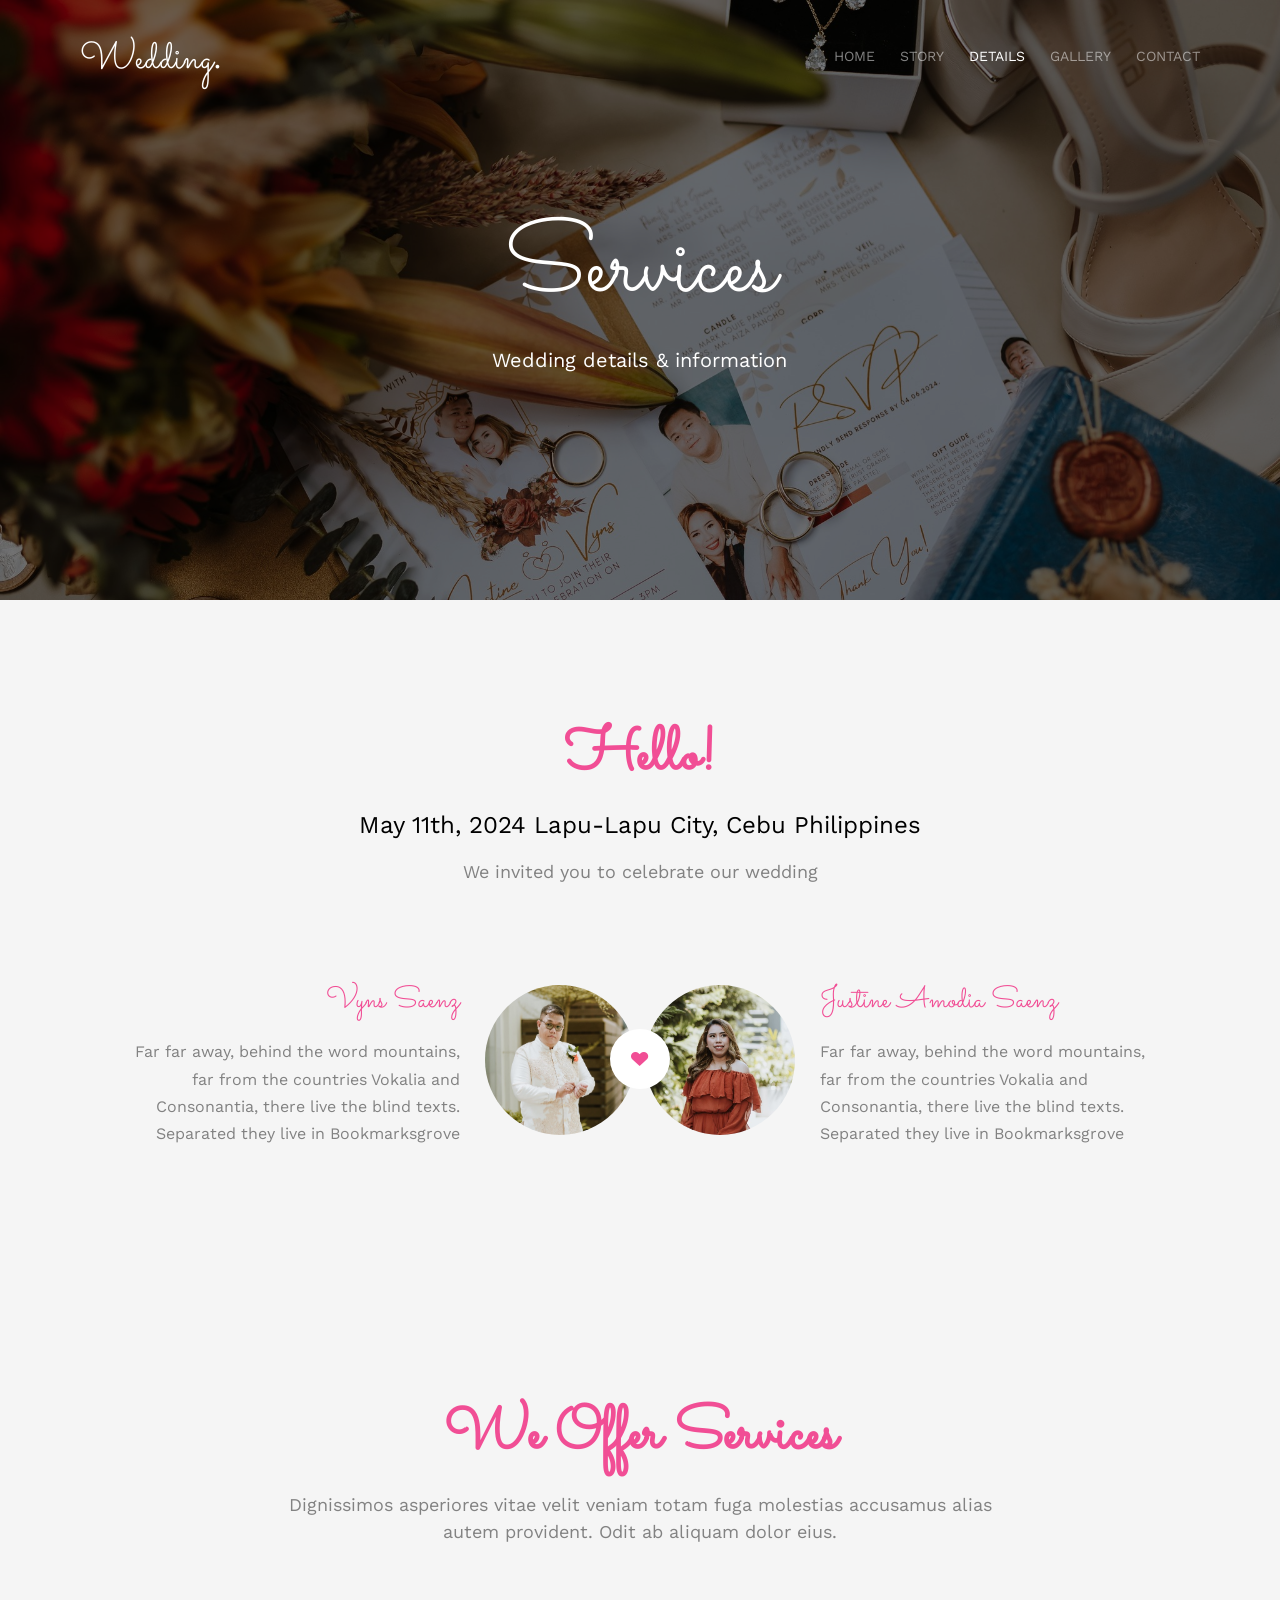
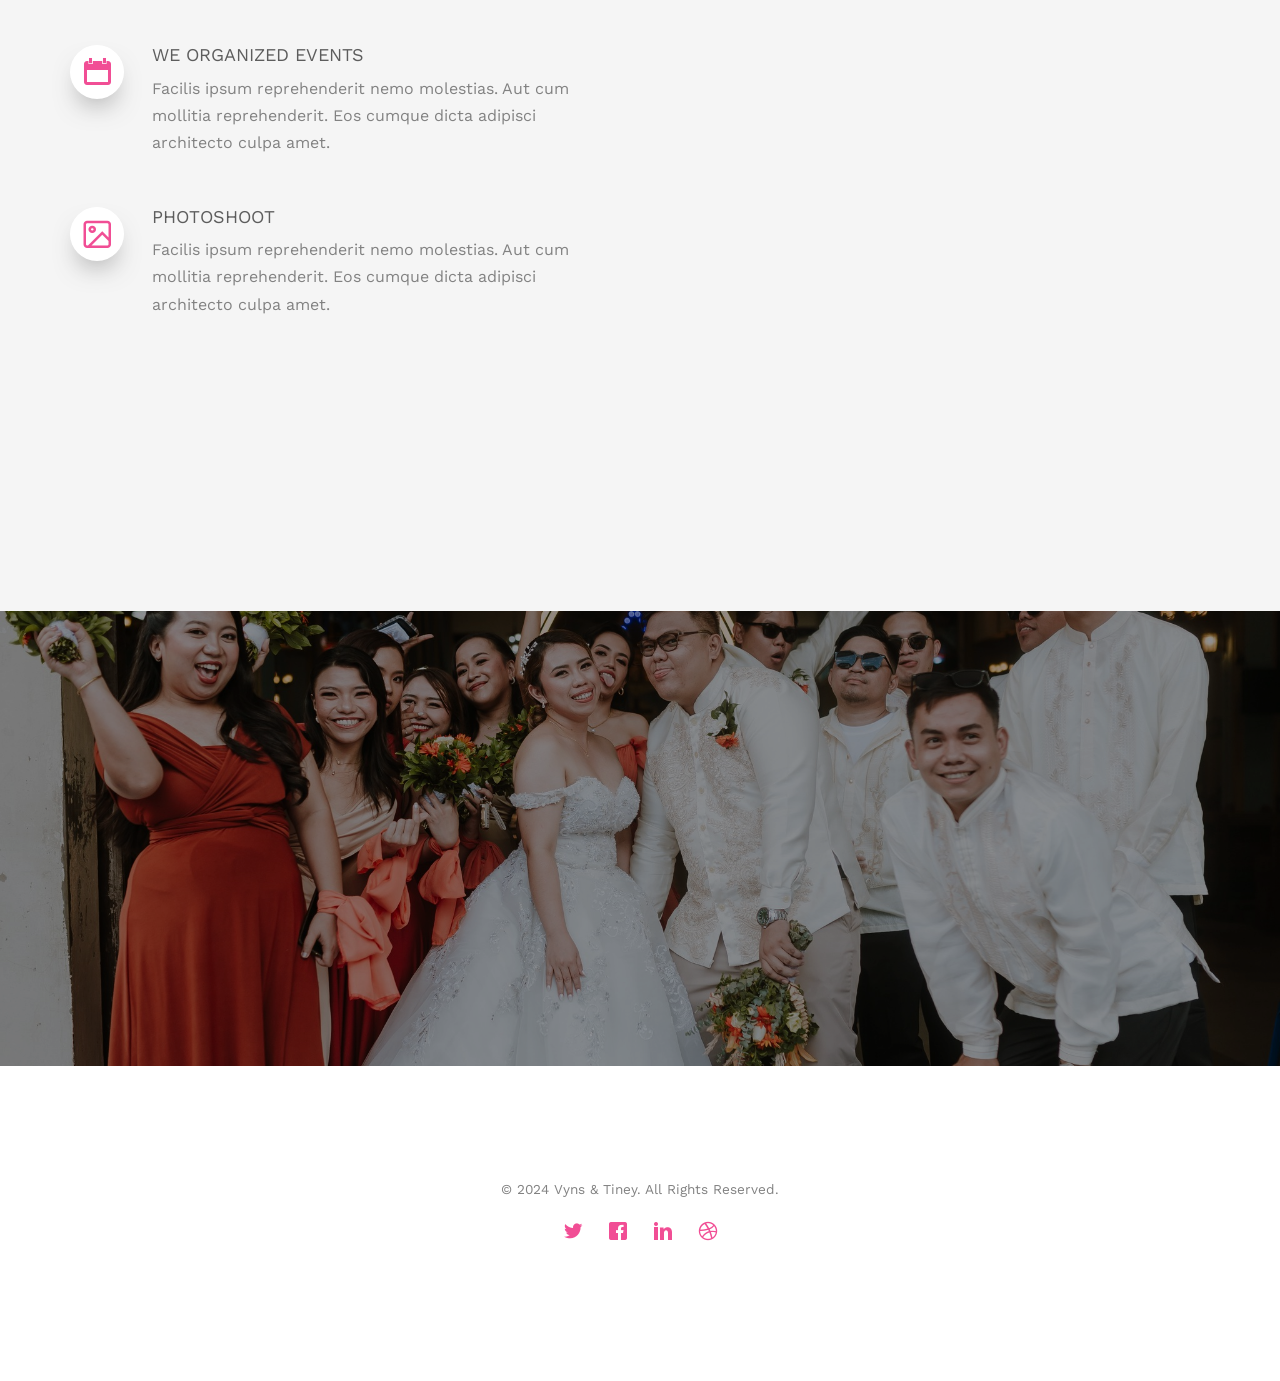
<file: services.html>
<!DOCTYPE html>
<!--[if lt IE 7]>      <html class="no-js lt-ie9 lt-ie8 lt-ie7"> <![endif]-->
<!--[if IE 7]>         <html class="no-js lt-ie9 lt-ie8"> <![endif]-->
<!--[if IE 8]>         <html class="no-js lt-ie9"> <![endif]-->
<!--[if gt IE 8]><!--> <html class="no-js"> <!--<![endif]-->
	<head>
	<meta charset="utf-8">
	<meta http-equiv="X-UA-Compatible" content="IE=edge">
	<title>Vyns &amp; Tiney — Wedding</title>
	<meta name="viewport" content="width=device-width, initial-scale=1">
	<meta name="description" content="Official wedding website of Vyns and Tiney. May 11th, 2024 · Lapu-Lapu City, Cebu, Philippines." />
	<meta name="keywords" content="Vyns, Tiney, wedding, Cebu, Philippines" />
	<meta name="author" content="Vyns &amp; Tiney" />

  	<!-- Facebook and Twitter integration -->
	<meta property="og:title" content=""/>
	<meta property="og:image" content=""/>
	<meta property="og:url" content=""/>
	<meta property="og:site_name" content=""/>
	<meta property="og:description" content=""/>
	<meta name="twitter:title" content="" />
	<meta name="twitter:image" content="" />
	<meta name="twitter:url" content="" />
	<meta name="twitter:card" content="" />

	<link href='https://fonts.googleapis.com/css?family=Work+Sans:400,300,600,400italic,700' rel='stylesheet' type='text/css'>
	<link href="https://fonts.googleapis.com/css?family=Sacramento" rel="stylesheet">
	
	<!-- Animate.css -->
	<link rel="stylesheet" href="css/animate.css">
	<!-- Icomoon Icon Fonts-->
	<link rel="stylesheet" href="css/icomoon.css">
	<!-- Bootstrap  -->
	<link rel="stylesheet" href="css/bootstrap.css">

	<!-- Magnific Popup -->
	<link rel="stylesheet" href="css/magnific-popup.css">

	<!-- Owl Carousel  -->
	<link rel="stylesheet" href="css/owl.carousel.min.css">
	<link rel="stylesheet" href="css/owl.theme.default.min.css">

	<!-- Theme style  -->
	<link rel="stylesheet" href="css/style.css">

	<!-- Modernizr JS -->
	<script src="js/modernizr-2.6.2.min.js"></script>
	<!-- FOR IE9 below -->
	<!--[if lt IE 9]>
	<script src="js/respond.min.js"></script>
	<![endif]-->

	</head>
	<body>
		
	<div class="fh5co-loader"></div>
	
	<div id="page">
	<nav class="fh5co-nav" role="navigation">
		<div class="container">
			<div class="row">
				<div class="col-xs-2">
					<div id="fh5co-logo"><a href="index.html">Wedding<strong>.</strong></a></div>
				</div>
				<div class="col-xs-10 text-right menu-1">
					<ul>
						<li><a href="index.html">Home</a></li>
						<li><a href="about.html">Story</a></li>
						<li class="active"><a href="services.html">Details</a></li>
						<li><a href="gallery.html">Gallery</a></li>
						<li><a href="contact.html">Contact</a></li>
					</ul>
				</div>
			</div>
			
		</div>
	</nav>

	<header id="fh5co-header" class="fh5co-cover fh5co-cover-sm" role="banner" style="background-image:url(images/img_bg_1.jpg);">
		<div class="overlay"></div>
		<div class="fh5co-container">
			<div class="row">
				<div class="col-md-8 col-md-offset-2 text-center">
					<div class="display-t">
						<div class="display-tc animate-box" data-animate-effect="fadeIn">
							<h1>Services</h1>
							<h2>Wedding details &amp; information</h2>
						</div>
					</div>
				</div>
			</div>
		</div>
	</header>

	<div id="fh5co-couple" class="fh5co-section-gray">
		<div class="container">
			<div class="row">
				<div class="col-md-8 col-md-offset-2 text-center fh5co-heading animate-box">
					<h2>Hello!</h2>
					<h3>May 11th, 2024 Lapu-Lapu City, Cebu Philippines</h3>
					<p>We invited you to celebrate our wedding</p>
				</div>
			</div>
			<div class="couple-wrap animate-box">
				<div class="couple-half">
					<div class="groom">
						<img src="images/groom.jpg" alt="groom" class="img-responsive">
					</div>
					<div class="desc-groom">
						<h3>Vyns Saenz</h3>
						<p>Far far away, behind the word mountains, far from the countries Vokalia and Consonantia, there live the blind texts. Separated they live in Bookmarksgrove</p>
					</div>
				</div>
				<p class="heart text-center"><i class="icon-heart2"></i></p>
				<div class="couple-half">
					<div class="bride">
						<img src="images/bride.jpg" alt="groom" class="img-responsive">
					</div>
					<div class="desc-bride">
						<h3>Justine Amodia Saenz</h3>
						<p>Far far away, behind the word mountains, far from the countries Vokalia and Consonantia, there live the blind texts. Separated they live in Bookmarksgrove</p>
					</div>
				</div>
			</div>
		</div>
	</div>

	<div id="fh5co-services" class="fh5co-section-gray">
		<div class="container">
			
			<div class="row animate-box">
				<div class="col-md-8 col-md-offset-2 text-center fh5co-heading">
					<h2>We Offer Services</h2>
					<p>Dignissimos asperiores vitae velit veniam totam fuga molestias accusamus alias autem provident. Odit ab aliquam dolor eius.</p>
				</div>
			</div>

			<div class="row">
				<div class="col-md-6">
					<div class="feature-left animate-box" data-animate-effect="fadeInLeft">
						<span class="icon">
							<i class="icon-calendar"></i>
						</span>
						<div class="feature-copy">
							<h3>We Organized Events</h3>
							<p>Facilis ipsum reprehenderit nemo molestias. Aut cum mollitia reprehenderit. Eos cumque dicta adipisci architecto culpa amet.</p>
						</div>
					</div>

					<div class="feature-left animate-box" data-animate-effect="fadeInLeft">
						<span class="icon">
							<i class="icon-image"></i>
						</span>
						<div class="feature-copy">
							<h3>Photoshoot</h3>
							<p>Facilis ipsum reprehenderit nemo molestias. Aut cum mollitia reprehenderit. Eos cumque dicta adipisci architecto culpa amet.</p>
						</div>
					</div>

					<div class="feature-left animate-box" data-animate-effect="fadeInLeft">
						<span class="icon">
							<i class="icon-video"></i>
						</span>
						<div class="feature-copy">
							<h3>Video Editing</h3>
							<p>Facilis ipsum reprehenderit nemo molestias. Aut cum mollitia reprehenderit. Eos cumque dicta adipisci architecto culpa amet.</p>
						</div>
					</div>

				</div>

				<div class="col-md-6 animate-box">
					<div class="fh5co-video fh5co-bg" style="background-image: url(images/img_bg_3.jpg); ">
						<a  href="https://vimeo.com/channels/staffpicks/93951774" class="popup-vimeo"><i class="icon-video2"></i></a>
						<div class="overlay"></div>
					</div>
				</div>
			</div>

			
		</div>
	</div>

	<div id="fh5co-started" class="fh5co-bg" style="background-image:url(images/img_bg_4.jpg);">
		<div class="overlay"></div>
		<div class="container">
			<div class="row animate-box">
				<div class="col-md-8 col-md-offset-2 text-center fh5co-heading">
					<h2>Are You Attending?</h2>
					<p>Please Fill-up the form to notify you that you're attending. Thanks.</p>
				</div>
			</div>
			<div class="row animate-box">
				<div class="col-md-10 col-md-offset-1">
					<form class="form-inline">
						<div class="col-md-4 col-sm-4">
							<div class="form-group">
								<label for="name" class="sr-only">Name</label>
								<input type="name" class="form-control" id="name" placeholder="Name">
							</div>
						</div>
						<div class="col-md-4 col-sm-4">
							<div class="form-group">
								<label for="email" class="sr-only">Email</label>
								<input type="email" class="form-control" id="email" placeholder="Email">
							</div>
						</div>
						<div class="col-md-4 col-sm-4">
							<button type="submit" class="btn btn-default btn-block">I am Attending</button>
						</div>
					</form>
				</div>
			</div>
		</div>
	</div>

	<footer id="fh5co-footer" role="contentinfo">
		<div class="container">

			<div class="row copyright">
				<div class="col-md-12 text-center">
					<p>
						<small class="block">&copy; 2024 Vyns &amp; Tiney. All Rights Reserved.</small>
					</p>
					<p>
						<ul class="fh5co-social-icons">
							<li><a href="#"><i class="icon-twitter"></i></a></li>
							<li><a href="#"><i class="icon-facebook"></i></a></li>
							<li><a href="#"><i class="icon-linkedin"></i></a></li>
							<li><a href="#"><i class="icon-dribbble"></i></a></li>
						</ul>
					</p>
				</div>
			</div>

		</div>
	</footer>
	</div>

	<div class="gototop js-top">
		<a href="#" class="js-gotop"><i class="icon-arrow-up"></i></a>
	</div>
	
	<!-- jQuery -->
	<script src="js/jquery.min.js"></script>
	<!-- jQuery Easing -->
	<script src="js/jquery.easing.1.3.js"></script>
	<!-- Bootstrap -->
	<script src="js/bootstrap.min.js"></script>
	<!-- Waypoints -->
	<script src="js/jquery.waypoints.min.js"></script>
	<!-- Carousel -->
	<script src="js/owl.carousel.min.js"></script>
	<!-- countTo -->
	<script src="js/jquery.countTo.js"></script>

	<!-- Stellar -->
	<script src="js/jquery.stellar.min.js"></script>
	<!-- Magnific Popup -->
	<script src="js/jquery.magnific-popup.min.js"></script>
	<script src="js/magnific-popup-options.js"></script>

	<!-- Main -->
	<script src="js/main.js"></script>

	</body>
</html>
</file>
<file: css/icomoon.css>
@font-face {
  font-family: 'icomoon';
  src:  url('../fonts/icomoon/icomoon.eot?6iuir');
  src:  url('../fonts/icomoon/icomoon.eot?6iuir#iefix') format('embedded-opentype'),
    url('../fonts/icomoon/icomoon.ttf?6iuir') format('truetype'),
    url('../fonts/icomoon/icomoon.woff?6iuir') format('woff'),
    url('../fonts/icomoon/icomoon.svg?6iuir#icomoon') format('svg');
  font-weight: normal;
  font-style: normal;
}

[class^="icon-"], [class*=" icon-"] {
  /* use !important to prevent issues with browser extensions that change fonts */
  font-family: 'icomoon' !important;
  speak: none;
  font-style: normal;
  font-weight: normal;
  font-variant: normal;
  text-transform: none;
  line-height: 1;

  /* Better Font Rendering =========== */
  -webkit-font-smoothing: antialiased;
  -moz-osx-font-smoothing: grayscale;
}

.icon-eye:before {
  content: "\e000";
}
.icon-paper-clip:before {
  content: "\e001";
}
.icon-mail:before {
  content: "\e002";
}
.icon-toggle:before {
  content: "\e003";
}
.icon-layout:before {
  content: "\e004";
}
.icon-link:before {
  content: "\e005";
}
.icon-bell:before {
  content: "\e006";
}
.icon-lock:before {
  content: "\e007";
}
.icon-unlock:before {
  content: "\e008";
}
.icon-ribbon:before {
  content: "\e009";
}
.icon-image:before {
  content: "\e010";
}
.icon-signal:before {
  content: "\e011";
}
.icon-target:before {
  content: "\e012";
}
.icon-clipboard:before {
  content: "\e013";
}
.icon-clock:before {
  content: "\e014";
}
.icon-watch:before {
  content: "\e015";
}
.icon-air-play:before {
  content: "\e016";
}
.icon-camera:before {
  content: "\e017";
}
.icon-video:before {
  content: "\e018";
}
.icon-disc:before {
  content: "\e019";
}
.icon-printer:before {
  content: "\e020";
}
.icon-monitor:before {
  content: "\e021";
}
.icon-server:before {
  content: "\e022";
}
.icon-cog:before {
  content: "\e023";
}
.icon-heart:before {
  content: "\e024";
}
.icon-paragraph:before {
  content: "\e025";
}
.icon-align-justify:before {
  content: "\e026";
}
.icon-align-left:before {
  content: "\e027";
}
.icon-align-center:before {
  content: "\e028";
}
.icon-align-right:before {
  content: "\e029";
}
.icon-book:before {
  content: "\e030";
}
.icon-layers:before {
  content: "\e031";
}
.icon-stack:before {
  content: "\e032";
}
.icon-stack-2:before {
  content: "\e033";
}
.icon-paper:before {
  content: "\e034";
}
.icon-paper-stack:before {
  content: "\e035";
}
.icon-search:before {
  content: "\e036";
}
.icon-zoom-in:before {
  content: "\e037";
}
.icon-zoom-out:before {
  content: "\e038";
}
.icon-reply:before {
  content: "\e039";
}
.icon-circle-plus:before {
  content: "\e040";
}
.icon-circle-minus:before {
  content: "\e041";
}
.icon-circle-check:before {
  content: "\e042";
}
.icon-circle-cross:before {
  content: "\e043";
}
.icon-square-plus:before {
  content: "\e044";
}
.icon-square-minus:before {
  content: "\e045";
}
.icon-square-check:before {
  content: "\e046";
}
.icon-square-cross:before {
  content: "\e047";
}
.icon-microphone:before {
  content: "\e048";
}
.icon-record:before {
  content: "\e049";
}
.icon-skip-back:before {
  content: "\e050";
}
.icon-rewind:before {
  content: "\e051";
}
.icon-play:before {
  content: "\e052";
}
.icon-pause:before {
  content: "\e053";
}
.icon-stop:before {
  content: "\e054";
}
.icon-fast-forward:before {
  content: "\e055";
}
.icon-skip-forward:before {
  content: "\e056";
}
.icon-shuffle:before {
  content: "\e057";
}
.icon-repeat:before {
  content: "\e058";
}
.icon-folder:before {
  content: "\e059";
}
.icon-umbrella:before {
  content: "\e060";
}
.icon-moon:before {
  content: "\e061";
}
.icon-thermometer:before {
  content: "\e062";
}
.icon-drop:before {
  content: "\e063";
}
.icon-sun:before {
  content: "\e064";
}
.icon-cloud:before {
  content: "\e065";
}
.icon-cloud-upload:before {
  content: "\e066";
}
.icon-cloud-download:before {
  content: "\e067";
}
.icon-upload:before {
  content: "\e068";
}
.icon-download:before {
  content: "\e069";
}
.icon-location:before {
  content: "\e070";
}
.icon-location-2:before {
  content: "\e071";
}
.icon-map:before {
  content: "\e072";
}
.icon-battery:before {
  content: "\e073";
}
.icon-head:before {
  content: "\e074";
}
.icon-briefcase:before {
  content: "\e075";
}
.icon-speech-bubble:before {
  content: "\e076";
}
.icon-anchor:before {
  content: "\e077";
}
.icon-globe:before {
  content: "\e078";
}
.icon-box:before {
  content: "\e079";
}
.icon-reload:before {
  content: "\e080";
}
.icon-share:before {
  content: "\e081";
}
.icon-marquee:before {
  content: "\e082";
}
.icon-marquee-plus:before {
  content: "\e083";
}
.icon-marquee-minus:before {
  content: "\e084";
}
.icon-tag:before {
  content: "\e085";
}
.icon-power:before {
  content: "\e086";
}
.icon-command:before {
  content: "\e087";
}
.icon-alt:before {
  content: "\e088";
}
.icon-esc:before {
  content: "\e089";
}
.icon-bar-graph:before {
  content: "\e090";
}
.icon-bar-graph-2:before {
  content: "\e091";
}
.icon-pie-graph:before {
  content: "\e092";
}
.icon-star:before {
  content: "\e093";
}
.icon-arrow-left:before {
  content: "\e094";
}
.icon-arrow-right:before {
  content: "\e095";
}
.icon-arrow-up:before {
  content: "\e096";
}
.icon-arrow-down:before {
  content: "\e097";
}
.icon-volume:before {
  content: "\e098";
}
.icon-mute:before {
  content: "\e099";
}
.icon-content-right:before {
  content: "\e100";
}
.icon-content-left:before {
  content: "\e101";
}
.icon-grid:before {
  content: "\e102";
}
.icon-grid-2:before {
  content: "\e103";
}
.icon-columns:before {
  content: "\e104";
}
.icon-loader:before {
  content: "\e105";
}
.icon-bag:before {
  content: "\e106";
}
.icon-ban:before {
  content: "\e107";
}
.icon-flag:before {
  content: "\e108";
}
.icon-trash:before {
  content: "\e109";
}
.icon-expand:before {
  content: "\e110";
}
.icon-contract:before {
  content: "\e111";
}
.icon-maximize:before {
  content: "\e112";
}
.icon-minimize:before {
  content: "\e113";
}
.icon-plus:before {
  content: "\e114";
}
.icon-minus:before {
  content: "\e115";
}
.icon-check:before {
  content: "\e116";
}
.icon-cross:before {
  content: "\e117";
}
.icon-move:before {
  content: "\e118";
}
.icon-delete:before {
  content: "\e119";
}
.icon-menu:before {
  content: "\e120";
}
.icon-archive:before {
  content: "\e121";
}
.icon-inbox:before {
  content: "\e122";
}
.icon-outbox:before {
  content: "\e123";
}
.icon-file:before {
  content: "\e124";
}
.icon-file-add:before {
  content: "\e125";
}
.icon-file-subtract:before {
  content: "\e126";
}
.icon-help:before {
  content: "\e127";
}
.icon-open:before {
  content: "\e128";
}
.icon-ellipsis:before {
  content: "\e129";
}
.icon-add-to-list:before {
  content: "\e900";
}
.icon-classic-computer:before {
  content: "\e901";
}
.icon-controller-fast-backward:before {
  content: "\e902";
}
.icon-creative-commons-attribution:before {
  content: "\e903";
}
.icon-creative-commons-noderivs:before {
  content: "\e904";
}
.icon-creative-commons-noncommercial-eu:before {
  content: "\e905";
}
.icon-creative-commons-noncommercial-us:before {
  content: "\e906";
}
.icon-creative-commons-public-domain:before {
  content: "\e907";
}
.icon-creative-commons-remix:before {
  content: "\e908";
}
.icon-creative-commons-share:before {
  content: "\e909";
}
.icon-creative-commons-sharealike:before {
  content: "\e90a";
}
.icon-creative-commons:before {
  content: "\e90b";
}
.icon-document-landscape:before {
  content: "\e90c";
}
.icon-remove-user:before {
  content: "\e90d";
}
.icon-warning:before {
  content: "\e90e";
}
.icon-arrow-bold-down:before {
  content: "\e90f";
}
.icon-arrow-bold-left:before {
  content: "\e910";
}
.icon-arrow-bold-right:before {
  content: "\e911";
}
.icon-arrow-bold-up:before {
  content: "\e912";
}
.icon-arrow-down2:before {
  content: "\e913";
}
.icon-arrow-left2:before {
  content: "\e914";
}
.icon-arrow-long-down:before {
  content: "\e915";
}
.icon-arrow-long-left:before {
  content: "\e916";
}
.icon-arrow-long-right:before {
  content: "\e917";
}
.icon-arrow-long-up:before {
  content: "\e918";
}
.icon-arrow-right2:before {
  content: "\e919";
}
.icon-arrow-up2:before {
  content: "\e91a";
}
.icon-arrow-with-circle-down:before {
  content: "\e91b";
}
.icon-arrow-with-circle-left:before {
  content: "\e91c";
}
.icon-arrow-with-circle-right:before {
  content: "\e91d";
}
.icon-arrow-with-circle-up:before {
  content: "\e91e";
}
.icon-bookmark:before {
  content: "\e91f";
}
.icon-bookmarks:before {
  content: "\e920";
}
.icon-chevron-down:before {
  content: "\e921";
}
.icon-chevron-left:before {
  content: "\e922";
}
.icon-chevron-right:before {
  content: "\e923";
}
.icon-chevron-small-down:before {
  content: "\e924";
}
.icon-chevron-small-left:before {
  content: "\e925";
}
.icon-chevron-small-right:before {
  content: "\e926";
}
.icon-chevron-small-up:before {
  content: "\e927";
}
.icon-chevron-thin-down:before {
  content: "\e928";
}
.icon-chevron-thin-left:before {
  content: "\e929";
}
.icon-chevron-thin-right:before {
  content: "\e92a";
}
.icon-chevron-thin-up:before {
  content: "\e92b";
}
.icon-chevron-up:before {
  content: "\e92c";
}
.icon-chevron-with-circle-down:before {
  content: "\e92d";
}
.icon-chevron-with-circle-left:before {
  content: "\e92e";
}
.icon-chevron-with-circle-right:before {
  content: "\e92f";
}
.icon-chevron-with-circle-up:before {
  content: "\e930";
}
.icon-cloud2:before {
  content: "\e931";
}
.icon-controller-fast-forward:before {
  content: "\e932";
}
.icon-controller-jump-to-start:before {
  content: "\e933";
}
.icon-controller-next:before {
  content: "\e934";
}
.icon-controller-paus:before {
  content: "\e935";
}
.icon-controller-play:before {
  content: "\e936";
}
.icon-controller-record:before {
  content: "\e937";
}
.icon-controller-stop:before {
  content: "\e938";
}
.icon-controller-volume:before {
  content: "\e939";
}
.icon-dot-single:before {
  content: "\e93a";
}
.icon-dots-three-horizontal:before {
  content: "\e93b";
}
.icon-dots-three-vertical:before {
  content: "\e93c";
}
.icon-dots-two-horizontal:before {
  content: "\e93d";
}
.icon-dots-two-vertical:before {
  content: "\e93e";
}
.icon-download2:before {
  content: "\e93f";
}
.icon-emoji-flirt:before {
  content: "\e940";
}
.icon-flow-branch:before {
  content: "\e941";
}
.icon-flow-cascade:before {
  content: "\e942";
}
.icon-flow-line:before {
  content: "\e943";
}
.icon-flow-parallel:before {
  content: "\e944";
}
.icon-flow-tree:before {
  content: "\e945";
}
.icon-install:before {
  content: "\e946";
}
.icon-layers2:before {
  content: "\e947";
}
.icon-open-book:before {
  content: "\e948";
}
.icon-resize-100:before {
  content: "\e949";
}
.icon-resize-full-screen:before {
  content: "\e94a";
}
.icon-save:before {
  content: "\e94b";
}
.icon-select-arrows:before {
  content: "\e94c";
}
.icon-sound-mute:before {
  content: "\e94d";
}
.icon-sound:before {
  content: "\e94e";
}
.icon-trash2:before {
  content: "\e94f";
}
.icon-triangle-down:before {
  content: "\e950";
}
.icon-triangle-left:before {
  content: "\e951";
}
.icon-triangle-right:before {
  content: "\e952";
}
.icon-triangle-up:before {
  content: "\e953";
}
.icon-uninstall:before {
  content: "\e954";
}
.icon-upload-to-cloud:before {
  content: "\e955";
}
.icon-upload2:before {
  content: "\e956";
}
.icon-add-user:before {
  content: "\e957";
}
.icon-address:before {
  content: "\e958";
}
.icon-adjust:before {
  content: "\e959";
}
.icon-air:before {
  content: "\e95a";
}
.icon-aircraft-landing:before {
  content: "\e95b";
}
.icon-aircraft-take-off:before {
  content: "\e95c";
}
.icon-aircraft:before {
  content: "\e95d";
}
.icon-align-bottom:before {
  content: "\e95e";
}
.icon-align-horizontal-middle:before {
  content: "\e95f";
}
.icon-align-left2:before {
  content: "\e960";
}
.icon-align-right2:before {
  content: "\e961";
}
.icon-align-top:before {
  content: "\e962";
}
.icon-align-vertical-middle:before {
  content: "\e963";
}
.icon-archive2:before {
  content: "\e964";
}
.icon-area-graph:before {
  content: "\e965";
}
.icon-attachment:before {
  content: "\e966";
}
.icon-awareness-ribbon:before {
  content: "\e967";
}
.icon-back-in-time:before {
  content: "\e968";
}
.icon-back:before {
  content: "\e969";
}
.icon-bar-graph2:before {
  content: "\e96a";
}
.icon-battery2:before {
  content: "\e96b";
}
.icon-beamed-note:before {
  content: "\e96c";
}
.icon-bell2:before {
  content: "\e96d";
}
.icon-blackboard:before {
  content: "\e96e";
}
.icon-block:before {
  content: "\e96f";
}
.icon-book2:before {
  content: "\e970";
}
.icon-bowl:before {
  content: "\e971";
}
.icon-box2:before {
  content: "\e972";
}
.icon-briefcase2:before {
  content: "\e973";
}
.icon-browser:before {
  content: "\e974";
}
.icon-brush:before {
  content: "\e975";
}
.icon-bucket:before {
  content: "\e976";
}
.icon-cake:before {
  content: "\e977";
}
.icon-calculator:before {
  content: "\e978";
}
.icon-calendar:before {
  content: "\e979";
}
.icon-camera2:before {
  content: "\e97a";
}
.icon-ccw:before {
  content: "\e97b";
}
.icon-chat:before {
  content: "\e97c";
}
.icon-check2:before {
  content: "\e97d";
}
.icon-circle-with-cross:before {
  content: "\e97e";
}
.icon-circle-with-minus:before {
  content: "\e97f";
}
.icon-circle-with-plus:before {
  content: "\e980";
}
.icon-circle:before {
  content: "\e981";
}
.icon-circular-graph:before {
  content: "\e982";
}
.icon-clapperboard:before {
  content: "\e983";
}
.icon-clipboard2:before {
  content: "\e984";
}
.icon-clock2:before {
  content: "\e985";
}
.icon-code:before {
  content: "\e986";
}
.icon-cog2:before {
  content: "\e987";
}
.icon-colours:before {
  content: "\e988";
}
.icon-compass:before {
  content: "\e989";
}
.icon-copy:before {
  content: "\e98a";
}
.icon-credit-card:before {
  content: "\e98b";
}
.icon-credit:before {
  content: "\e98c";
}
.icon-cross2:before {
  content: "\e98d";
}
.icon-cup:before {
  content: "\e98e";
}
.icon-cw:before {
  content: "\e98f";
}
.icon-cycle:before {
  content: "\e990";
}
.icon-database:before {
  content: "\e991";
}
.icon-dial-pad:before {
  content: "\e992";
}
.icon-direction:before {
  content: "\e993";
}
.icon-document:before {
  content: "\e994";
}
.icon-documents:before {
  content: "\e995";
}
.icon-drink:before {
  content: "\e996";
}
.icon-drive:before {
  content: "\e997";
}
.icon-drop2:before {
  content: "\e998";
}
.icon-edit:before {
  content: "\e999";
}
.icon-email:before {
  content: "\e99a";
}
.icon-emoji-happy:before {
  content: "\e99b";
}
.icon-emoji-neutral:before {
  content: "\e99c";
}
.icon-emoji-sad:before {
  content: "\e99d";
}
.icon-erase:before {
  content: "\e99e";
}
.icon-eraser:before {
  content: "\e99f";
}
.icon-export:before {
  content: "\e9a0";
}
.icon-eye2:before {
  content: "\e9a1";
}
.icon-feather:before {
  content: "\e9a2";
}
.icon-flag2:before {
  content: "\e9a3";
}
.icon-flash:before {
  content: "\e9a4";
}
.icon-flashlight:before {
  content: "\e9a5";
}
.icon-flat-brush:before {
  content: "\e9a6";
}
.icon-folder-images:before {
  content: "\e9a7";
}
.icon-folder-music:before {
  content: "\e9a8";
}
.icon-folder-video:before {
  content: "\e9a9";
}
.icon-folder2:before {
  content: "\e9aa";
}
.icon-forward:before {
  content: "\e9ab";
}
.icon-funnel:before {
  content: "\e9ac";
}
.icon-game-controller:before {
  content: "\e9ad";
}
.icon-gauge:before {
  content: "\e9ae";
}
.icon-globe2:before {
  content: "\e9af";
}
.icon-graduation-cap:before {
  content: "\e9b0";
}
.icon-grid2:before {
  content: "\e9b1";
}
.icon-hair-cross:before {
  content: "\e9b2";
}
.icon-hand:before {
  content: "\e9b3";
}
.icon-heart-outlined:before {
  content: "\e9b4";
}
.icon-heart2:before {
  content: "\e9b5";
}
.icon-help-with-circle:before {
  content: "\e9b6";
}
.icon-help2:before {
  content: "\e9b7";
}
.icon-home:before {
  content: "\e9b8";
}
.icon-hour-glass:before {
  content: "\e9b9";
}
.icon-image-inverted:before {
  content: "\e9ba";
}
.icon-image2:before {
  content: "\e9bb";
}
.icon-images:before {
  content: "\e9bc";
}
.icon-inbox2:before {
  content: "\e9bd";
}
.icon-infinity:before {
  content: "\e9be";
}
.icon-info-with-circle:before {
  content: "\e9bf";
}
.icon-info:before {
  content: "\e9c0";
}
.icon-key:before {
  content: "\e9c1";
}
.icon-keyboard:before {
  content: "\e9c2";
}
.icon-lab-flask:before {
  content: "\e9c3";
}
.icon-landline:before {
  content: "\e9c4";
}
.icon-language:before {
  content: "\e9c5";
}
.icon-laptop:before {
  content: "\e9c6";
}
.icon-leaf:before {
  content: "\e9c7";
}
.icon-level-down:before {
  content: "\e9c8";
}
.icon-level-up:before {
  content: "\e9c9";
}
.icon-lifebuoy:before {
  content: "\e9ca";
}
.icon-light-bulb:before {
  content: "\e9cb";
}
.icon-light-down:before {
  content: "\e9cc";
}
.icon-light-up:before {
  content: "\e9cd";
}
.icon-line-graph:before {
  content: "\e9ce";
}
.icon-link2:before {
  content: "\e9cf";
}
.icon-list:before {
  content: "\e9d0";
}
.icon-location-pin:before {
  content: "\e9d1";
}
.icon-location2:before {
  content: "\e9d2";
}
.icon-lock-open:before {
  content: "\e9d3";
}
.icon-lock2:before {
  content: "\e9d4";
}
.icon-log-out:before {
  content: "\e9d5";
}
.icon-login:before {
  content: "\e9d6";
}
.icon-loop:before {
  content: "\e9d7";
}
.icon-magnet:before {
  content: "\e9d8";
}
.icon-magnifying-glass:before {
  content: "\e9d9";
}
.icon-mail2:before {
  content: "\e9da";
}
.icon-man:before {
  content: "\e9db";
}
.icon-map2:before {
  content: "\e9dc";
}
.icon-mask:before {
  content: "\e9dd";
}
.icon-medal:before {
  content: "\e9de";
}
.icon-megaphone:before {
  content: "\e9df";
}
.icon-menu2:before {
  content: "\e9e0";
}
.icon-message:before {
  content: "\e9e1";
}
.icon-mic:before {
  content: "\e9e2";
}
.icon-minus2:before {
  content: "\e9e3";
}
.icon-mobile:before {
  content: "\e9e4";
}
.icon-modern-mic:before {
  content: "\e9e5";
}
.icon-moon2:before {
  content: "\e9e6";
}
.icon-mouse:before {
  content: "\e9e7";
}
.icon-music:before {
  content: "\e9e8";
}
.icon-network:before {
  content: "\e9e9";
}
.icon-new-message:before {
  content: "\e9ea";
}
.icon-new:before {
  content: "\e9eb";
}
.icon-news:before {
  content: "\e9ec";
}
.icon-note:before {
  content: "\e9ed";
}
.icon-notification:before {
  content: "\e9ee";
}
.icon-old-mobile:before {
  content: "\e9ef";
}
.icon-old-phone:before {
  content: "\e9f0";
}
.icon-palette:before {
  content: "\e9f1";
}
.icon-paper-plane:before {
  content: "\e9f2";
}
.icon-pencil:before {
  content: "\e9f3";
}
.icon-phone:before {
  content: "\e9f4";
}
.icon-pie-chart:before {
  content: "\e9f5";
}
.icon-pin:before {
  content: "\e9f6";
}
.icon-plus2:before {
  content: "\e9f7";
}
.icon-popup:before {
  content: "\e9f8";
}
.icon-power-plug:before {
  content: "\e9f9";
}
.icon-price-ribbon:before {
  content: "\e9fa";
}
.icon-price-tag:before {
  content: "\e9fb";
}
.icon-print:before {
  content: "\e9fc";
}
.icon-progress-empty:before {
  content: "\e9fd";
}
.icon-progress-full:before {
  content: "\e9fe";
}
.icon-progress-one:before {
  content: "\e9ff";
}
.icon-progress-two:before {
  content: "\ea00";
}
.icon-publish:before {
  content: "\ea01";
}
.icon-quote:before {
  content: "\ea02";
}
.icon-radio:before {
  content: "\ea03";
}
.icon-reply-all:before {
  content: "\ea04";
}
.icon-reply2:before {
  content: "\ea05";
}
.icon-retweet:before {
  content: "\ea06";
}
.icon-rocket:before {
  content: "\ea07";
}
.icon-round-brush:before {
  content: "\ea08";
}
.icon-rss:before {
  content: "\ea09";
}
.icon-ruler:before {
  content: "\ea0a";
}
.icon-scissors:before {
  content: "\ea0b";
}
.icon-share-alternitive:before {
  content: "\ea0c";
}
.icon-share2:before {
  content: "\ea0d";
}
.icon-shareable:before {
  content: "\ea0e";
}
.icon-shield:before {
  content: "\ea0f";
}
.icon-shop:before {
  content: "\ea10";
}
.icon-shopping-bag:before {
  content: "\ea11";
}
.icon-shopping-basket:before {
  content: "\ea12";
}
.icon-shopping-cart:before {
  content: "\ea13";
}
.icon-shuffle2:before {
  content: "\ea14";
}
.icon-signal2:before {
  content: "\ea15";
}
.icon-sound-mix:before {
  content: "\ea16";
}
.icon-sports-club:before {
  content: "\ea17";
}
.icon-spreadsheet:before {
  content: "\ea18";
}
.icon-squared-cross:before {
  content: "\ea19";
}
.icon-squared-minus:before {
  content: "\ea1a";
}
.icon-squared-plus:before {
  content: "\ea1b";
}
.icon-star-outlined:before {
  content: "\ea1c";
}
.icon-star2:before {
  content: "\ea1d";
}
.icon-stopwatch:before {
  content: "\ea1e";
}
.icon-suitcase:before {
  content: "\ea1f";
}
.icon-swap:before {
  content: "\ea20";
}
.icon-sweden:before {
  content: "\ea21";
}
.icon-switch:before {
  content: "\ea22";
}
.icon-tablet:before {
  content: "\ea23";
}
.icon-tag2:before {
  content: "\ea24";
}
.icon-text-document-inverted:before {
  content: "\ea25";
}
.icon-text-document:before {
  content: "\ea26";
}
.icon-text:before {
  content: "\ea27";
}
.icon-thermometer2:before {
  content: "\ea28";
}
.icon-thumbs-down:before {
  content: "\ea29";
}
.icon-thumbs-up:before {
  content: "\ea2a";
}
.icon-thunder-cloud:before {
  content: "\ea2b";
}
.icon-ticket:before {
  content: "\ea2c";
}
.icon-time-slot:before {
  content: "\ea2d";
}
.icon-tools:before {
  content: "\ea2e";
}
.icon-traffic-cone:before {
  content: "\ea2f";
}
.icon-tree:before {
  content: "\ea30";
}
.icon-trophy:before {
  content: "\ea31";
}
.icon-tv:before {
  content: "\ea32";
}
.icon-typing:before {
  content: "\ea33";
}
.icon-unread:before {
  content: "\ea34";
}
.icon-untag:before {
  content: "\ea35";
}
.icon-user:before {
  content: "\ea36";
}
.icon-users:before {
  content: "\ea37";
}
.icon-v-card:before {
  content: "\ea38";
}
.icon-video2:before {
  content: "\ea39";
}
.icon-vinyl:before {
  content: "\ea3a";
}
.icon-voicemail:before {
  content: "\ea3b";
}
.icon-wallet:before {
  content: "\ea3c";
}
.icon-water:before {
  content: "\ea3d";
}
.icon-px-with-circle:before {
  content: "\ea3e";
}
.icon-px:before {
  content: "\ea3f";
}
.icon-basecamp:before {
  content: "\ea40";
}
.icon-behance:before {
  content: "\ea41";
}
.icon-creative-cloud:before {
  content: "\ea42";
}
.icon-dropbox:before {
  content: "\ea43";
}
.icon-evernote:before {
  content: "\ea44";
}
.icon-flattr:before {
  content: "\ea45";
}
.icon-foursquare:before {
  content: "\ea46";
}
.icon-google-drive:before {
  content: "\ea47";
}
.icon-google-hangouts:before {
  content: "\ea48";
}
.icon-grooveshark:before {
  content: "\ea49";
}
.icon-icloud:before {
  content: "\ea4a";
}
.icon-mixi:before {
  content: "\ea4b";
}
.icon-onedrive:before {
  content: "\ea4c";
}
.icon-paypal:before {
  content: "\ea4d";
}
.icon-picasa:before {
  content: "\ea4e";
}
.icon-qq:before {
  content: "\ea4f";
}
.icon-rdio-with-circle:before {
  content: "\ea50";
}
.icon-renren:before {
  content: "\ea51";
}
.icon-scribd:before {
  content: "\ea52";
}
.icon-sina-weibo:before {
  content: "\ea53";
}
.icon-skype-with-circle:before {
  content: "\ea54";
}
.icon-skype:before {
  content: "\ea55";
}
.icon-slideshare:before {
  content: "\ea56";
}
.icon-smashing:before {
  content: "\ea57";
}
.icon-soundcloud:before {
  content: "\ea58";
}
.icon-spotify-with-circle:before {
  content: "\ea59";
}
.icon-spotify:before {
  content: "\ea5a";
}
.icon-swarm:before {
  content: "\ea5b";
}
.icon-vine-with-circle:before {
  content: "\ea5c";
}
.icon-vine:before {
  content: "\ea5d";
}
.icon-vk-alternitive:before {
  content: "\ea5e";
}
.icon-vk-with-circle:before {
  content: "\ea5f";
}
.icon-vk:before {
  content: "\ea60";
}
.icon-xing-with-circle:before {
  content: "\ea61";
}
.icon-xing:before {
  content: "\ea62";
}
.icon-yelp:before {
  content: "\ea63";
}
.icon-dribbble-with-circle:before {
  content: "\ea64";
}
.icon-dribbble:before {
  content: "\ea65";
}
.icon-facebook-with-circle:before {
  content: "\ea66";
}
.icon-facebook:before {
  content: "\ea67";
}
.icon-flickr-with-circle:before {
  content: "\ea68";
}
.icon-flickr:before {
  content: "\ea69";
}
.icon-github-with-circle:before {
  content: "\ea6a";
}
.icon-github:before {
  content: "\ea6b";
}
.icon-google-with-circle:before {
  content: "\ea6c";
}
.icon-google:before {
  content: "\ea6d";
}
.icon-instagram-with-circle:before {
  content: "\ea6e";
}
.icon-instagram:before {
  content: "\ea6f";
}
.icon-lastfm-with-circle:before {
  content: "\ea70";
}
.icon-lastfm:before {
  content: "\ea71";
}
.icon-linkedin-with-circle:before {
  content: "\ea72";
}
.icon-linkedin:before {
  content: "\ea73";
}
.icon-pinterest-with-circle:before {
  content: "\ea74";
}
.icon-pinterest:before {
  content: "\ea75";
}
.icon-rdio:before {
  content: "\ea76";
}
.icon-stumbleupon-with-circle:before {
  content: "\ea77";
}
.icon-stumbleupon:before {
  content: "\ea78";
}
.icon-tumblr-with-circle:before {
  content: "\ea79";
}
.icon-tumblr:before {
  content: "\ea7a";
}
.icon-twitter-with-circle:before {
  content: "\ea7b";
}
.icon-twitter:before {
  content: "\ea7c";
}
.icon-vimeo-with-circle:before {
  content: "\ea7d";
}
.icon-vimeo:before {
  content: "\ea7e";
}
.icon-youtube-with-circle:before {
  content: "\ea7f";
}
.icon-youtube:before {
  content: "\ea80";
}
</file>
<file: css/style.css>
@font-face {
  font-family: 'icomoon';
  src: url("../fonts/icomoon/icomoon.eot?srf3rx");
  src: url("../fonts/icomoon/icomoon.eot?srf3rx#iefix") format("embedded-opentype"), url("../fonts/icomoon/icomoon.ttf?srf3rx") format("truetype"), url("../fonts/icomoon/icomoon.woff?srf3rx") format("woff"), url("../fonts/icomoon/icomoon.svg?srf3rx#icomoon") format("svg");
  font-weight: normal;
  font-style: normal;
}
/* =======================================================
*
* 	Wedding site styles 
*
* ======================================================= */
body {
  font-family: "Work Sans", Arial, sans-serif;
  font-weight: 400;
  font-size: 16px;
  line-height: 1.7;
  color: #828282;
  background: #fff;
}

#page {
  position: relative;
  overflow-x: hidden;
  width: 100%;
  height: 100%;
  -webkit-transition: 0.5s;
  -o-transition: 0.5s;
  transition: 0.5s;
}
.offcanvas #page {
  overflow: hidden;
  position: absolute;
}
.offcanvas #page:after {
  -webkit-transition: 2s;
  -o-transition: 2s;
  transition: 2s;
  position: absolute;
  top: 0;
  right: 0;
  bottom: 0;
  left: 0;
  z-index: 101;
  background: rgba(0, 0, 0, 0.7);
  content: "";
}

a {
  color: #F14E95;
  -webkit-transition: 0.5s;
  -o-transition: 0.5s;
  transition: 0.5s;
}
a:hover, a:active, a:focus {
  color: #F14E95;
  outline: none;
  text-decoration: none;
}

p {
  margin-bottom: 20px;
}

h1, h2, h3, h4, h5, h6, figure {
  color: #000;
  font-family: "Work Sans", Arial, sans-serif;
  font-weight: 400;
  margin: 0 0 20px 0;
}

::-webkit-selection {
  color: #fff;
  background: #F14E95;
}

::-moz-selection {
  color: #fff;
  background: #F14E95;
}

::selection {
  color: #fff;
  background: #F14E95;
}

.fh5co-nav {
  position: absolute;
  top: 0;
  margin: 0;
  padding: 0;
  width: 100%;
  padding: 40px 0;
  z-index: 1001;
}
@media screen and (max-width: 768px) {
  .fh5co-nav {
    padding: 20px 0;
  }
}
.fh5co-nav #fh5co-logo {
  font-size: 40px;
  margin: 0;
  padding: 0;
  line-height: 40px;
  font-family: "Sacramento", Arial, serif;
}
.fh5co-nav a {
  padding: 5px 10px;
  color: #fff;
}
@media screen and (max-width: 768px) {
  .fh5co-nav .menu-1, .fh5co-nav .menu-2 {
    display: none;
  }
}
.fh5co-nav ul {
  padding: 0;
  margin: 2px 0 0 0;
}
.fh5co-nav ul li {
  padding: 0;
  margin: 0;
  list-style: none;
  display: inline;
}
.fh5co-nav ul li a {
  font-size: 14px;
  padding: 30px 10px;
  text-transform: uppercase;
  color: rgba(255, 255, 255, 0.5);
  -webkit-transition: 0.5s;
  -o-transition: 0.5s;
  transition: 0.5s;
}
.fh5co-nav ul li a:hover, .fh5co-nav ul li a:focus, .fh5co-nav ul li a:active {
  color: white;
}
.fh5co-nav ul li.has-dropdown {
  position: relative;
}
.fh5co-nav ul li.has-dropdown .dropdown {
  width: 130px;
  -webkit-box-shadow: 0px 14px 33px -9px rgba(0, 0, 0, 0.75);
  -moz-box-shadow: 0px 14px 33px -9px rgba(0, 0, 0, 0.75);
  box-shadow: 0px 14px 33px -9px rgba(0, 0, 0, 0.75);
  z-index: 1002;
  visibility: hidden;
  opacity: 0;
  position: absolute;
  top: 40px;
  left: 0;
  text-align: left;
  background: #fff;
  padding: 20px;
  -webkit-border-radius: 4px;
  -moz-border-radius: 4px;
  -ms-border-radius: 4px;
  border-radius: 4px;
  -webkit-transition: 0s;
  -o-transition: 0s;
  transition: 0s;
}
.fh5co-nav ul li.has-dropdown .dropdown:before {
  bottom: 100%;
  left: 40px;
  border: solid transparent;
  content: " ";
  height: 0;
  width: 0;
  position: absolute;
  pointer-events: none;
  border-bottom-color: #fff;
  border-width: 8px;
  margin-left: -8px;
}
.fh5co-nav ul li.has-dropdown .dropdown li {
  display: block;
  margin-bottom: 7px;
}
.fh5co-nav ul li.has-dropdown .dropdown li:last-child {
  margin-bottom: 0;
}
.fh5co-nav ul li.has-dropdown .dropdown li a {
  padding: 2px 0;
  display: block;
  color: #999999;
  line-height: 1.2;
  text-transform: none;
  font-size: 15px;
}
.fh5co-nav ul li.has-dropdown .dropdown li a:hover {
  color: #000;
}
.fh5co-nav ul li.has-dropdown:hover a, .fh5co-nav ul li.has-dropdown:focus a {
  color: #fff;
}
.fh5co-nav ul li.btn-cta a {
  color: #F14E95;
}
.fh5co-nav ul li.btn-cta a span {
  background: #fff;
  padding: 4px 20px;
  display: -moz-inline-stack;
  display: inline-block;
  zoom: 1;
  *display: inline;
  -webkit-transition: 0.3s;
  -o-transition: 0.3s;
  transition: 0.3s;
  -webkit-border-radius: 100px;
  -moz-border-radius: 100px;
  -ms-border-radius: 100px;
  border-radius: 100px;
}
.fh5co-nav ul li.btn-cta a:hover span {
  -webkit-box-shadow: 0px 14px 20px -9px rgba(0, 0, 0, 0.75);
  -moz-box-shadow: 0px 14px 20px -9px rgba(0, 0, 0, 0.75);
  box-shadow: 0px 14px 20px -9px rgba(0, 0, 0, 0.75);
}
.fh5co-nav ul li.active > a {
  color: #fff !important;
}

#fh5co-counter,
#fh5co-event,
.fh5co-bg {
  background-size: cover;
  background-position: top center;
  background-repeat: no-repeat;
  position: relative;
}

.fh5co-bg {
  background-position: center center;
  width: 100%;
  float: left;
  position: relative;
}

.fh5co-video {
  height: 450px;
  overflow: hidden;
  -webkit-border-radius: 7px;
  -moz-border-radius: 7px;
  -ms-border-radius: 7px;
  border-radius: 7px;
}
.fh5co-video a {
  z-index: 1001;
  position: absolute;
  top: 50%;
  left: 50%;
  margin-top: -45px;
  margin-left: -45px;
  width: 90px;
  height: 90px;
  display: table;
  text-align: center;
  background: #fff;
  -webkit-box-shadow: 0px 14px 30px -15px rgba(0, 0, 0, 0.75);
  -moz-box-shadow: 0px 14px 30px -15px rgba(0, 0, 0, 0.75);
  box-shadow: 0px 14px 30px -15px rgba(0, 0, 0, 0.75);
  -webkit-border-radius: 50%;
  -moz-border-radius: 50%;
  -ms-border-radius: 50%;
  border-radius: 50%;
}
.fh5co-video a i {
  text-align: center;
  display: table-cell;
  vertical-align: middle;
  font-size: 40px;
}
.fh5co-video .overlay {
  position: absolute;
  top: 0;
  left: 0;
  right: 0;
  bottom: 0;
  background: rgba(0, 0, 0, 0.5);
  -webkit-transition: 0.5s;
  -o-transition: 0.5s;
  transition: 0.5s;
}
.fh5co-video:hover .overlay {
  background: rgba(0, 0, 0, 0.7);
}
.fh5co-video:hover a {
  position: relative;
  -webkit-transform: scale(1.2);
  -moz-transform: scale(1.2);
  -ms-transform: scale(1.2);
  -o-transform: scale(1.2);
  transform: scale(1.2);
}

.fh5co-cover {
  height: 900px;
  background-size: cover;
  background-repeat: no-repeat;
  position: relative;
  width: 100%;
}
.fh5co-cover .overlay {
  z-index: 0;
  position: absolute;
  bottom: 0;
  top: 0;
  left: 0;
  right: 0;
  background: rgba(0, 0, 0, 0.5);
}
.fh5co-cover > .fh5co-container {
  position: relative;
  z-index: 10;
}
@media screen and (max-width: 768px) {
  .fh5co-cover {
    height: 600px;
  }
}
.fh5co-cover .display-t,
.fh5co-cover .display-tc {
  height: 900px;
  display: table;
  width: 100%;
}
@media screen and (max-width: 768px) {
  .fh5co-cover .display-t,
  .fh5co-cover .display-tc {
    height: 600px;
  }
}
.fh5co-cover.fh5co-cover-sm {
  height: 600px;
}
@media screen and (max-width: 768px) {
  .fh5co-cover.fh5co-cover-sm {
    height: 400px;
  }
}
.fh5co-cover.fh5co-cover-sm .display-t,
.fh5co-cover.fh5co-cover-sm .display-tc {
  height: 600px;
  display: table;
  width: 100%;
}
@media screen and (max-width: 768px) {
  .fh5co-cover.fh5co-cover-sm .display-t,
  .fh5co-cover.fh5co-cover-sm .display-tc {
    height: 400px;
  }
}

#fh5co-counter,
#fh5co-event {
  height: 850px;
  float: left;
}
#fh5co-counter .display-t,
#fh5co-counter .display-tc,
#fh5co-event .display-t,
#fh5co-event .display-tc {
  height: 700px;
  display: table;
  width: 100%;
}
#fh5co-counter .fh5co-heading h2,
#fh5co-event .fh5co-heading h2 {
  color: #fff;
}
#fh5co-counter .fh5co-heading span,
#fh5co-event .fh5co-heading span {
  color: rgba(255, 255, 255, 0.5);
  text-transform: uppercase;
  font-size: 13px;
  letter-spacing: 2px;
  font-weight: 600;
}
#fh5co-counter .overlay,
#fh5co-event .overlay {
  position: absolute;
  top: 0;
  left: 0;
  right: 0;
  bottom: 0;
  background: rgba(0, 0, 0, 0.4);
}
@media screen and (max-width: 768px) {
  #fh5co-counter,
  #fh5co-event {
    height: inherit;
    padding: 7em 0;
  }
  #fh5co-counter .display-t,
  #fh5co-counter .display-tc,
  #fh5co-event .display-t,
  #fh5co-event .display-tc {
    height: inherit;
  }
}
#fh5co-counter .event-wrap,
#fh5co-event .event-wrap {
  border: 2px solid rgba(255, 255, 255, 0.5);
  background: rgba(255, 255, 255, 0.1);
  padding: 30px;
  width: 100%;
  float: left;
  -webkit-border-radius: 4px;
  -moz-border-radius: 4px;
  -ms-border-radius: 4px;
  border-radius: 4px;
}
@media screen and (max-width: 768px) {
  #fh5co-counter .event-wrap,
  #fh5co-event .event-wrap {
    margin-bottom: 10px;
  }
}
#fh5co-counter .event-wrap h3,
#fh5co-event .event-wrap h3 {
  font-size: 20px;
  color: #fff;
  border-bottom: 1px solid rgba(255, 255, 255, 0.5);
  display: block;
  padding-bottom: 20px;
  text-transform: uppercase;
  letter-spacing: 2px;
}
#fh5co-counter .event-wrap p, #fh5co-counter .event-wrap span,
#fh5co-event .event-wrap p,
#fh5co-event .event-wrap span {
  display: block;
  color: rgba(255, 255, 255, 0.8);
}
#fh5co-counter .event-wrap i,
#fh5co-event .event-wrap i {
  color: white;
  font-size: 20px;
}
#fh5co-counter .event-wrap .event-col,
#fh5co-event .event-wrap .event-col {
  width: 50%;
  float: left;
  margin-bottom: 30px;
}

#fh5co-counter {
  height: 600px;
}
@media screen and (max-width: 768px) {
  #fh5co-counter {
    height: auto;
  }
}

.timeline {
  list-style: none;
  padding: 20px 0 20px;
  position: relative;
}
.timeline:before {
  top: 0;
  bottom: 0;
  position: absolute;
  content: " ";
  width: 1px;
  background-color: #d4d4d4;
  left: 50%;
  margin-left: 0px;
}
@media screen and (max-width: 480px) {
  .timeline:before {
    margin-left: -64px;
  }
}
.timeline > li {
  margin-bottom: 20px;
  position: relative;
}
.timeline > li:before, .timeline > li:after {
  content: " ";
  display: table;
}
.timeline > li:after {
  clear: both;
}
.timeline > li > .timeline-panel {
  width: 40%;
  float: left;
  border: 1px solid #d4d4d4;
  padding: 30px;
  position: relative;
  -webkit-border-radius: 4px;
  -moz-border-radius: 4px;
  -ms-border-radius: 4px;
  border-radius: 4px;
}
.timeline > li > .timeline-panel:before {
  position: absolute;
  top: 80px;
  right: -15px;
  display: inline-block;
  border-top: 15px solid transparent;
  border-left: 15px solid #ccc;
  border-right: 0 solid #ccc;
  border-bottom: 15px solid transparent;
  content: " ";
}
.timeline > li > .timeline-panel:after {
  position: absolute;
  top: 81px;
  right: -14px;
  display: inline-block;
  border-top: 14px solid transparent;
  border-left: 14px solid #fff;
  border-right: 0 solid #fff;
  border-bottom: 14px solid transparent;
  content: " ";
}
@media screen and (max-width: 480px) {
  .timeline > li > .timeline-panel {
    width: 75% !important;
  }
  .timeline > li > .timeline-panel:before {
    top: 30px;
  }
  .timeline > li > .timeline-panel:after {
    top: 31px;
  }
}
.timeline > li > .timeline-badge {
  background-size: cover;
  background-position: top center;
  background-repeat: no-repeat;
  position: relative;
  color: #fff;
  width: 160px;
  height: 160px;
  line-height: 50px;
  font-size: 1.4em;
  text-align: center;
  position: absolute;
  top: 16px;
  left: 50%;
  margin-left: -80px;
  background-color: #999999;
  z-index: 100;
  -webkit-border-radius: 50%;
  -moz-border-radius: 50%;
  -ms-border-radius: 50%;
  border-radius: 50%;
}
@media screen and (max-width: 480px) {
  .timeline > li > .timeline-badge {
    width: 60px;
    height: 60px;
    margin-left: -20px !important;
  }
}
.timeline > li.timeline-inverted > .timeline-panel {
  float: right;
}
.timeline > li.timeline-inverted > .timeline-panel:before {
  border-left-width: 0;
  border-right-width: 15px;
  left: -15px;
  right: auto;
}
.timeline > li.timeline-inverted > .timeline-panel:after {
  border-left-width: 0;
  border-right-width: 14px;
  left: -14px;
  right: auto;
}

.timeline-title {
  margin-top: 0;
}

.date {
  display: block;
  margin-bottom: 20px;
  font-size: 13px;
  text-transform: uppercase;
  letter-spacing: 2px;
}

.timeline-body > p,
.timeline-body > ul {
  margin-bottom: 0;
}

.timeline-body > p + p {
  margin-top: 5px;
}

@media (max-width: 992px) {
  ul.timeline:before {
    left: 90px;
  }

  ul.timeline > li > .timeline-panel {
    width: calc(100% - 200px);
    width: -moz-calc(100% - 200px);
    width: -webkit-calc(100% - 200px);
  }

  ul.timeline > li > .timeline-badge {
    left: 15px;
    margin-left: 0;
    top: 16px;
  }

  ul.timeline > li > .timeline-panel {
    float: right;
  }

  ul.timeline > li > .timeline-panel:before {
    border-left-width: 0;
    border-right-width: 15px;
    left: -15px;
    right: auto;
  }

  ul.timeline > li > .timeline-panel:after {
    border-left-width: 0;
    border-right-width: 14px;
    left: -14px;
    right: auto;
  }
}
#fh5co-gallery-list {
  flex-wrap: wrap;
  -webkit-flex-wrap: wrap;
  -moz-flex-wrap: wrap;
  display: -webkit-box;
  display: -moz-box;
  display: -ms-flexbox;
  display: -webkit-flex;
  display: flex;
  position: relative;
  float: left;
  padding: 0;
  margin: 0;
  width: 100%;
}
#fh5co-gallery-list li {
  display: block;
  padding: 0;
  margin: 0 0 10px 1%;
  list-style: none;
  min-height: 400px;
  background-position: center center;
  background-size: cover;
  background-repeat: no-repeat;
  float: left;
  clear: left;
  position: relative;
  -webkit-border-radius: 7px;
  -moz-border-radius: 7px;
  -ms-border-radius: 7px;
  border-radius: 7px;
}
@media screen and (max-width: 480px) {
  #fh5co-gallery-list li {
    margin-left: 0;
  }
}
#fh5co-gallery-list li a {
  min-height: 400px;
  padding: 2em;
  position: relative;
  width: 100%;
  display: block;
}
#fh5co-gallery-list li a:before {
  position: absolute;
  top: 0;
  left: 0;
  right: 0;
  bottom: 0;
  content: "";
  z-index: 80;
  -webkit-transition: 0.5s;
  -o-transition: 0.5s;
  transition: 0.5s;
  -webkit-border-radius: 7px;
  -moz-border-radius: 7px;
  -ms-border-radius: 7px;
  border-radius: 7px;
  background: rgba(0, 0, 0, 0.2);
}
#fh5co-gallery-list li a:hover:before {
  background: rgba(0, 0, 0, 0.5);
}
#fh5co-gallery-list li a .case-studies-summary {
  width: auto;
  bottom: 2em;
  left: 2em;
  right: 2em;
  position: absolute;
  z-index: 100;
}
@media screen and (max-width: 768px) {
  #fh5co-gallery-list li a .case-studies-summary {
    bottom: 1em;
    left: 1em;
    right: 1em;
  }
}
#fh5co-gallery-list li a .case-studies-summary span {
  text-transform: uppercase;
  letter-spacing: 2px;
  font-size: 13px;
  color: rgba(255, 255, 255, 0.7);
}
#fh5co-gallery-list li a .case-studies-summary h2 {
  color: #fff;
  margin-bottom: 0;
}
@media screen and (max-width: 768px) {
  #fh5co-gallery-list li a .case-studies-summary h2 {
    font-size: 20px;
  }
}
#fh5co-gallery-list li.one-third {
  width: 32.3%;
}
@media screen and (max-width: 768px) {
  #fh5co-gallery-list li.one-third {
    width: 49%;
  }
}
@media screen and (max-width: 480px) {
  #fh5co-gallery-list li.one-third {
    width: 100%;
  }
}

#map {
  width: 100%;
  height: 500px;
  position: relative;
}
@media screen and (max-width: 768px) {
  #map {
    height: 200px;
  }
}

.fh5co-social-icons {
  margin: 0;
  padding: 0;
}
.fh5co-social-icons li {
  margin: 0;
  padding: 0;
  list-style: none;
  display: -moz-inline-stack;
  display: inline-block;
  zoom: 1;
  *display: inline;
}
.fh5co-social-icons li a {
  display: -moz-inline-stack;
  display: inline-block;
  zoom: 1;
  *display: inline;
  color: #F14E95;
  padding-left: 10px;
  padding-right: 10px;
}
.fh5co-social-icons li a i {
  font-size: 20px;
}

.fh5co-contact-info ul {
  padding: 0;
  margin: 0;
}
.fh5co-contact-info ul li {
  padding: 0 0 0 50px;
  margin: 0 0 30px 0;
  list-style: none;
  position: relative;
}
.fh5co-contact-info ul li:before {
  color: #F14E95;
  position: absolute;
  left: 0;
  top: .05em;
  font-family: 'icomoon';
  speak: none;
  font-style: normal;
  font-weight: normal;
  font-variant: normal;
  text-transform: none;
  line-height: 1;
  /* Better Font Rendering =========== */
  -webkit-font-smoothing: antialiased;
  -moz-osx-font-smoothing: grayscale;
}
.fh5co-contact-info ul li.address:before {
  font-size: 30px;
  content: "\e9d1";
}
.fh5co-contact-info ul li.phone:before {
  font-size: 23px;
  content: "\e9f4";
}
.fh5co-contact-info ul li.email:before {
  font-size: 23px;
  content: "\e9da";
}
.fh5co-contact-info ul li.url:before {
  font-size: 23px;
  content: "\e9af";
}

form label {
  font-weight: normal !important;
}

#fh5co-header .display-tc,
#fh5co-counter .display-tc,
.fh5co-cover .display-tc {
  display: table-cell !important;
  vertical-align: middle;
}
#fh5co-header .display-tc h1, #fh5co-header .display-tc h2,
#fh5co-counter .display-tc h1,
#fh5co-counter .display-tc h2,
.fh5co-cover .display-tc h1,
.fh5co-cover .display-tc h2 {
  margin: 0;
  padding: 0;
  color: white;
}
#fh5co-header .display-tc h1,
#fh5co-counter .display-tc h1,
.fh5co-cover .display-tc h1 {
  margin-bottom: 0px;
  font-size: 100px;
  line-height: 1.5;
  font-family: "Sacramento", Arial, serif;
}
@media screen and (max-width: 768px) {
  #fh5co-header .display-tc h1,
  #fh5co-counter .display-tc h1,
  .fh5co-cover .display-tc h1 {
    font-size: 40px;
  }
}
@media screen and (max-width: 480px) {
  #fh5co-header .display-tc h1,
  #fh5co-counter .display-tc h1,
  .fh5co-cover .display-tc h1 {
    font-size: 30px;
  }
}
#fh5co-header .display-tc h2,
#fh5co-counter .display-tc h2,
.fh5co-cover .display-tc h2 {
  font-size: 20px;
  line-height: 1.5;
  margin-bottom: 30px;
}
@media screen and (max-width: 480px) {
  #fh5co-header .display-tc h2,
  #fh5co-counter .display-tc h2,
  .fh5co-cover .display-tc h2 {
    font-size: 16px;
  }
}
#fh5co-header .display-tc .btn,
#fh5co-counter .display-tc .btn,
.fh5co-cover .display-tc .btn {
  padding: 15px 20px;
  background: #fff !important;
  color: #F14E95;
  border: none !important;
  font-size: 14px;
  text-transform: uppercase;
}
#fh5co-header .display-tc .btn:hover,
#fh5co-counter .display-tc .btn:hover,
.fh5co-cover .display-tc .btn:hover {
  background: #fff !important;
  -webkit-box-shadow: 0px 14px 30px -15px rgba(0, 0, 0, 0.75) !important;
  -moz-box-shadow: 0px 14px 30px -15px rgba(0, 0, 0, 0.75) !important;
  box-shadow: 0px 14px 30px -15px rgba(0, 0, 0, 0.75) !important;
}

#fh5co-counter {
  text-align: center;
}
#fh5co-counter .counter {
  font-size: 50px;
  margin-bottom: 10px;
  color: #fff;
  font-weight: 100;
  display: block;
}
#fh5co-counter .counter-label {
  margin-bottom: 0;
  text-transform: uppercase;
  color: rgba(255, 255, 255, 0.5);
  letter-spacing: .1em;
}
@media screen and (max-width: 768px) {
  #fh5co-counter .feature-center {
    margin-bottom: 50px;
  }
}
#fh5co-counter .icon {
  width: 70px;
  height: 70px;
  text-align: center;
  -webkit-box-shadow: 0px 14px 30px -15px rgba(0, 0, 0, 0.75);
  -moz-box-shadow: 0px 14px 30px -15px rgba(0, 0, 0, 0.75);
  box-shadow: 0px 14px 30px -15px rgba(0, 0, 0, 0.75);
  margin-bottom: 30px;
}
#fh5co-counter .icon i {
  height: 70px;
}
#fh5co-counter .icon i:before {
  display: block;
  text-align: center;
  margin-left: 3px;
}

.simply-countdown {
  /* The countdown */
  margin-bottom: 2em;
}

.simply-countdown > .simply-section {
  /* coutndown blocks */
  display: inline-block;
  width: 100px;
  height: 100px;
  background: rgba(241, 78, 149, 0.8);
  margin: 0 4px;
  -webkit-border-radius: 50%;
  -moz-border-radius: 50%;
  -ms-border-radius: 50%;
  border-radius: 50%;
  position: relative;
  animation: pulse 1s ease infinite;
}

@keyframes pulse {
  0% {
    transform: scale(1);
  }
  50% {
    transform: scale(1.05);
  }
  100% {
    transform: scale(1);
  }
}
.simply-countdown > .simply-section > div {
  /* countdown block inner div */
  display: table-cell;
  vertical-align: middle;
  height: 100px;
  width: 100px;
}

.simply-countdown > .simply-section .simply-amount,
.simply-countdown > .simply-section .simply-word {
  display: block;
  color: white;
  /* amounts and words */
}

.simply-countdown > .simply-section .simply-amount {
  font-size: 30px;
  /* amounts */
}

.simply-countdown > .simply-section .simply-word {
  color: rgba(255, 255, 255, 0.7);
  text-transform: uppercase;
  font-size: 12px;
  /* words */
}

#fh5co-testimonial,
#fh5co-services,
#fh5co-started,
#fh5co-footer,
#fh5co-event,
#fh5co-couple-story,
#fh5co-couple,
#fh5co-gallery,
.fh5co-section {
  padding: 7em 0;
  clear: both;
}
@media screen and (max-width: 768px) {
  #fh5co-testimonial,
  #fh5co-services,
  #fh5co-started,
  #fh5co-footer,
  #fh5co-event,
  #fh5co-couple-story,
  #fh5co-couple,
  #fh5co-gallery,
  .fh5co-section {
    padding: 3em 0;
  }
}

.fh5co-section-gray {
  background: rgba(0, 0, 0, 0.04);
}

.couple-wrap {
  width: 90%;
  margin: 0 auto;
  position: relative;
}
@media screen and (max-width: 768px) {
  .couple-wrap {
    width: 100%;
  }
}

.heart {
  position: absolute;
  top: 4em;
  left: 0;
  right: 0;
  z-index: 99;
  animation: pulse 1s ease infinite;
}
.heart i {
  font-size: 20px;
  background: #fff;
  padding: 20px;
  color: #F14E95;
  -webkit-border-radius: 50%;
  -moz-border-radius: 50%;
  -ms-border-radius: 50%;
  border-radius: 50%;
}
@media screen and (max-width: 768px) {
  .heart {
    display: none;
  }
}

.couple-half {
  width: 50%;
  float: left;
}
@media screen and (max-width: 768px) {
  .couple-half {
    width: 100%;
  }
}
.couple-half h3 {
  font-family: "Sacramento", Arial, serif;
  color: #F14E95;
  font-size: 30px;
}
.couple-half .groom, .couple-half .bride {
  float: left;
  -webkit-border-radius: 50%;
  -moz-border-radius: 50%;
  -ms-border-radius: 50%;
  border-radius: 50%;
  width: 150px;
  height: 150px;
}
.couple-half .groom img, .couple-half .bride img {
  width: 150px;
  height: 150px;
  -webkit-border-radius: 50%;
  -moz-border-radius: 50%;
  -ms-border-radius: 50%;
  border-radius: 50%;
}
@media screen and (max-width: 480px) {
  .couple-half .groom, .couple-half .bride {
    width: 100%;
    height: 140px;
  }
  .couple-half .groom img, .couple-half .bride img {
    width: 120px;
    height: 120px;
    margin: 0 auto;
  }
}
.couple-half .groom {
  float: right;
  margin-right: 5px;
}
.couple-half .bride {
  float: left;
  margin-left: 5px;
}
.couple-half .desc-groom {
  padding-right: 180px;
  text-align: right;
}
.couple-half .desc-bride {
  padding-left: 180px;
  text-align: left;
}
@media screen and (max-width: 480px) {
  .couple-half .groom, .couple-half .bride {
    margin-left: 0;
    margin-right: 0;
  }
  .couple-half .desc-groom {
    padding-right: 0;
    text-align: center;
  }
  .couple-half .desc-bride {
    padding-left: 0;
    text-align: center;
  }
}

.feature-center {
  text-align: center;
  padding-left: 20px;
  padding-right: 20px;
  float: left;
  width: 100%;
  margin-bottom: 40px;
}
@media screen and (max-width: 768px) {
  .feature-center {
    margin-bottom: 50px;
  }
}
.feature-center .icon {
  width: 90px;
  height: 90px;
  background: #efefef;
  display: table;
  text-align: center;
  margin: 0 auto 30px auto;
  -webkit-border-radius: 50%;
  -moz-border-radius: 50%;
  -ms-border-radius: 50%;
  border-radius: 50%;
}
.feature-center .icon i {
  display: table-cell;
  vertical-align: middle;
  height: 90px;
  font-size: 40px;
  line-height: 40px;
  color: #F14E95;
}
.feature-center p, .feature-center h3 {
  margin-bottom: 30px;
}
.feature-center h3 {
  text-transform: uppercase;
  font-size: 18px;
  color: #5d5d5d;
}

.fh5co-heading {
  margin-bottom: 5em;
}
.fh5co-heading.fh5co-heading-sm {
  margin-bottom: 2em;
}
.fh5co-heading h2 {
  font-size: 60px;
  margin-bottom: 10px;
  line-height: 1.5;
  font-weight: bold;
  color: #F14E95;
  font-family: "Sacramento", Arial, serif;
}
@media screen and (max-width: 768px) {
  .fh5co-heading h2 {
    font-size: 40px;
  }
}
.fh5co-heading p {
  font-size: 18px;
  line-height: 1.5;
  color: #828282;
}
.fh5co-heading span {
  text-transform: uppercase;
  font-size: 13px;
  letter-spacing: 2px;
  font-weight: 600;
  color: rgba(0, 0, 0, 0.4);
}

#fh5co-testimonial .wrap-testimony {
  position: relative;
}
#fh5co-testimonial .wrap-testimony .testimony-slide {
  text-align: center;
}
#fh5co-testimonial .wrap-testimony .testimony-slide span {
  font-size: 12px;
  text-transform: uppercase;
  letter-spacing: 2px;
  font-weight: 700;
  display: block;
}
#fh5co-testimonial .wrap-testimony .testimony-slide span a.twitter {
  color: #F14E95;
  font-weight: 300;
}
#fh5co-testimonial .wrap-testimony .testimony-slide figure {
  margin-bottom: 10px;
  display: -moz-inline-stack;
  display: inline-block;
  zoom: 1;
  *display: inline;
  width: 100px;
  height: 100px;
}
#fh5co-testimonial .wrap-testimony .testimony-slide figure img {
  width: 100px;
  height: 100px;
  -webkit-border-radius: 50%;
  -moz-border-radius: 50%;
  -ms-border-radius: 50%;
  border-radius: 50%;
}
#fh5co-testimonial .wrap-testimony .testimony-slide blockquote {
  border: none;
  margin: 30px auto;
  width: 50%;
  position: relative;
  -webkit-border-radius: 4px;
  -moz-border-radius: 4px;
  -ms-border-radius: 4px;
  border-radius: 4px;
}
@media screen and (max-width: 992px) {
  #fh5co-testimonial .wrap-testimony .testimony-slide blockquote {
    width: 100%;
  }
}
#fh5co-testimonial .wrap-testimony .testimony-slide blockquote p {
  font-style: italic;
  color: #8f989f;
  font-size: 20px;
  line-height: 1.6em;
}
#fh5co-testimonial .wrap-testimony .testimony-slide.active {
  display: block;
}
#fh5co-testimonial .wrap-testimony .arrow-thumb {
  position: absolute;
  top: 40%;
  display: block;
  width: 100%;
}
#fh5co-testimonial .wrap-testimony .arrow-thumb a {
  font-size: 32px;
  color: #dadada;
}
#fh5co-testimonial .wrap-testimony .arrow-thumb a:hover, #fh5co-testimonial .wrap-testimony .arrow-thumb a:focus, #fh5co-testimonial .wrap-testimony .arrow-thumb a:active {
  text-decoration: none;
}

.feature-left {
  float: left;
  width: 100%;
  margin-bottom: 30px;
  position: relative;
}
.feature-left:last-child {
  margin-bottom: 0;
}
.feature-left .icon {
  float: left;
  margin-right: 5%;
  width: 54px;
  height: 54px;
  background: #fff;
  display: table;
  text-align: center;
  -webkit-box-shadow: 0px 14px 30px -15px rgba(0, 0, 0, 0.75);
  -moz-box-shadow: 0px 14px 30px -15px rgba(0, 0, 0, 0.75);
  box-shadow: 0px 14px 30px -15px rgba(0, 0, 0, 0.75);
  -webkit-border-radius: 50%;
  -moz-border-radius: 50%;
  -ms-border-radius: 50%;
  border-radius: 50%;
}
@media screen and (max-width: 768px) {
  .feature-left .icon {
    margin-right: 5%;
  }
}
.feature-left .icon i {
  display: table-cell;
  vertical-align: middle;
  font-size: 30px;
  color: #F14E95;
}
.feature-left .feature-copy {
  float: left;
  width: 80%;
}
@media screen and (max-width: 768px) {
  .feature-left .feature-copy {
    width: 70%;
    float: left;
  }
}
.feature-left .feature-copy h3 {
  text-transform: uppercase;
  font-size: 18px;
  color: #5d5d5d;
  margin-bottom: 10px;
}

#fh5co-started {
  position: relative;
}
#fh5co-started .overlay {
  position: absolute;
  top: 0;
  left: 0;
  right: 0;
  bottom: 0;
  background: rgba(0, 0, 0, 0.4);
}
#fh5co-started .fh5co-heading h2 {
  color: #fff;
}
#fh5co-started .fh5co-heading p {
  color: rgba(255, 255, 255, 0.5);
}
#fh5co-started .form-control {
  background: rgba(255, 255, 255, 0.2);
  border: none !important;
  color: #fff;
  font-size: 16px !important;
  width: 100%;
  -webkit-transition: 0.5s;
  -o-transition: 0.5s;
  transition: 0.5s;
}
#fh5co-started .form-control::-webkit-input-placeholder {
  color: #fff;
}
#fh5co-started .form-control:-moz-placeholder {
  /* Firefox 18- */
  color: #fff;
}
#fh5co-started .form-control::-moz-placeholder {
  /* Firefox 19+ */
  color: #fff;
}
#fh5co-started .form-control:-ms-input-placeholder {
  color: #fff;
}
#fh5co-started .form-control:focus {
  background: rgba(255, 255, 255, 0.3);
}
#fh5co-started .btn {
  height: 54px;
  border: none !important;
  background: #F14E95;
  color: #fff;
  font-size: 16px;
  text-transform: uppercase;
  font-weight: 400;
  padding-left: 50px;
  padding-right: 50px;
}
#fh5co-started .form-inline .form-group {
  width: 100% !important;
  margin-bottom: 10px;
}
#fh5co-started .form-inline .form-group .form-control {
  width: 100%;
}
#fh5co-started .fh5co-heading {
  margin-bottom: 30px;
}
#fh5co-started .fh5co-heading h2 {
  margin-bottom: 0;
}

@media screen and (max-width: 768px) {
  #fh5co-footer .copyright .pull-left,
  #fh5co-footer .copyright .pull-right {
    float: none !important;
    text-align: center;
  }
}
#fh5co-footer .copyright .block {
  display: block;
}

.owl-carousel .owl-controls .owl-dot span {
  background: #e6e6e6;
}
.owl-carousel .owl-controls .owl-dot span:hover, .owl-carousel .owl-controls .owl-dot span:focus {
  background: #cccccc;
}
.owl-carousel .owl-controls .owl-dot:hover span, .owl-carousel .owl-controls .owl-dot:focus span {
  background: #cccccc;
}
.owl-carousel .owl-controls .owl-dot.active span {
  background: transparent;
  border: 2px solid #F14E95;
}

#fh5co-offcanvas {
  position: absolute;
  z-index: 1901;
  width: 270px;
  background: black;
  top: 0;
  right: 0;
  top: 0;
  bottom: 0;
  padding: 45px 40px 40px 40px;
  overflow-y: auto;
  -moz-transform: translateX(270px);
  -webkit-transform: translateX(270px);
  -ms-transform: translateX(270px);
  -o-transform: translateX(270px);
  transform: translateX(270px);
  -webkit-transition: 0.5s;
  -o-transition: 0.5s;
  transition: 0.5s;
}
.offcanvas #fh5co-offcanvas {
  -moz-transform: translateX(0px);
  -webkit-transform: translateX(0px);
  -ms-transform: translateX(0px);
  -o-transform: translateX(0px);
  transform: translateX(0px);
}
#fh5co-offcanvas a {
  color: rgba(255, 255, 255, 0.5);
}
#fh5co-offcanvas a:hover {
  color: rgba(255, 255, 255, 0.8);
}
#fh5co-offcanvas ul {
  padding: 0;
  margin: 0;
}
#fh5co-offcanvas ul li {
  padding: 0;
  margin: 0;
  list-style: none;
}
#fh5co-offcanvas ul li > ul {
  padding-left: 20px;
  display: none;
}
#fh5co-offcanvas ul li.offcanvas-has-dropdown > a {
  display: block;
  position: relative;
}
#fh5co-offcanvas ul li.offcanvas-has-dropdown > a:after {
  position: absolute;
  right: 0px;
  font-family: 'icomoon';
  speak: none;
  font-style: normal;
  font-weight: normal;
  font-variant: normal;
  text-transform: none;
  line-height: 1;
  /* Better Font Rendering =========== */
  -webkit-font-smoothing: antialiased;
  -moz-osx-font-smoothing: grayscale;
  content: "\e921";
  font-size: 20px;
  color: rgba(255, 255, 255, 0.2);
  -webkit-transition: 0.5s;
  -o-transition: 0.5s;
  transition: 0.5s;
}
#fh5co-offcanvas ul li.offcanvas-has-dropdown.active a:after {
  -webkit-transform: rotate(-180deg);
  -moz-transform: rotate(-180deg);
  -ms-transform: rotate(-180deg);
  -o-transform: rotate(-180deg);
  transform: rotate(-180deg);
}

.uppercase {
  font-size: 14px;
  color: #000;
  margin-bottom: 10px;
  font-weight: 700;
  text-transform: uppercase;
}

.gototop {
  position: fixed;
  bottom: 20px;
  right: 20px;
  z-index: 999;
  opacity: 0;
  visibility: hidden;
  -webkit-transition: 0.5s;
  -o-transition: 0.5s;
  transition: 0.5s;
}
.gototop.active {
  opacity: 1;
  visibility: visible;
}
.gototop a {
  width: 50px;
  height: 50px;
  display: table;
  background: rgba(0, 0, 0, 0.5);
  color: #fff;
  text-align: center;
  -webkit-border-radius: 4px;
  -moz-border-radius: 4px;
  -ms-border-radius: 4px;
  border-radius: 4px;
}
.gototop a i {
  height: 50px;
  display: table-cell;
  vertical-align: middle;
}
.gototop a:hover, .gototop a:active, .gototop a:focus {
  text-decoration: none;
  outline: none;
}

.fh5co-nav-toggle {
  width: 25px;
  height: 25px;
  cursor: pointer;
  text-decoration: none;
}
.fh5co-nav-toggle.active i::before, .fh5co-nav-toggle.active i::after {
  background: #444;
}
.fh5co-nav-toggle:hover, .fh5co-nav-toggle:focus, .fh5co-nav-toggle:active {
  outline: none;
  border-bottom: none !important;
}
.fh5co-nav-toggle i {
  position: relative;
  display: inline-block;
  width: 25px;
  height: 2px;
  color: #252525;
  font: bold 14px/.4 Helvetica;
  text-transform: uppercase;
  text-indent: -55px;
  background: #252525;
  transition: all .2s ease-out;
}
.fh5co-nav-toggle i::before, .fh5co-nav-toggle i::after {
  content: '';
  width: 25px;
  height: 2px;
  background: #252525;
  position: absolute;
  left: 0;
  transition: all .2s ease-out;
}
.fh5co-nav-toggle.fh5co-nav-white > i {
  color: #fff;
  background: #fff;
}
.fh5co-nav-toggle.fh5co-nav-white > i::before, .fh5co-nav-toggle.fh5co-nav-white > i::after {
  background: #fff;
}

.fh5co-nav-toggle i::before {
  top: -7px;
}

.fh5co-nav-toggle i::after {
  bottom: -7px;
}

.fh5co-nav-toggle:hover i::before {
  top: -10px;
}

.fh5co-nav-toggle:hover i::after {
  bottom: -10px;
}

.fh5co-nav-toggle.active i {
  background: transparent;
}

.fh5co-nav-toggle.active i::before {
  top: 0;
  -webkit-transform: rotateZ(45deg);
  -moz-transform: rotateZ(45deg);
  -ms-transform: rotateZ(45deg);
  -o-transform: rotateZ(45deg);
  transform: rotateZ(45deg);
}

.fh5co-nav-toggle.active i::after {
  bottom: 0;
  -webkit-transform: rotateZ(-45deg);
  -moz-transform: rotateZ(-45deg);
  -ms-transform: rotateZ(-45deg);
  -o-transform: rotateZ(-45deg);
  transform: rotateZ(-45deg);
}

.fh5co-nav-toggle {
  position: absolute;
  right: 0px;
  top: 10px;
  z-index: 21;
  padding: 6px 0 0 0;
  display: block;
  margin: 0 auto;
  display: none;
  height: 44px;
  width: 44px;
  z-index: 2001;
  border-bottom: none !important;
}
@media screen and (max-width: 768px) {
  .fh5co-nav-toggle {
    display: block;
  }
}

.btn {
  margin-right: 4px;
  margin-bottom: 4px;
  font-family: "Work Sans", Arial, sans-serif;
  font-size: 16px;
  font-weight: 400;
  -webkit-border-radius: 30px;
  -moz-border-radius: 30px;
  -ms-border-radius: 30px;
  border-radius: 30px;
  -webkit-transition: 0.5s;
  -o-transition: 0.5s;
  transition: 0.5s;
  padding: 8px 20px;
}
.btn.btn-md {
  padding: 8px 20px !important;
}
.btn.btn-lg {
  padding: 18px 36px !important;
}
.btn:hover, .btn:active, .btn:focus {
  box-shadow: none !important;
  outline: none !important;
}

.btn-primary {
  background: #F14E95;
  color: #fff;
  border: 2px solid #F14E95;
}
.btn-primary:hover, .btn-primary:focus, .btn-primary:active {
  background: #f366a3 !important;
  border-color: #f366a3 !important;
}
.btn-primary.btn-outline {
  background: transparent;
  color: #F14E95;
  border: 2px solid #F14E95;
}
.btn-primary.btn-outline:hover, .btn-primary.btn-outline:focus, .btn-primary.btn-outline:active {
  background: #F14E95;
  color: #fff;
}

.btn-success {
  background: #5cb85c;
  color: #fff;
  border: 2px solid #5cb85c;
}
.btn-success:hover, .btn-success:focus, .btn-success:active {
  background: #4cae4c !important;
  border-color: #4cae4c !important;
}
.btn-success.btn-outline {
  background: transparent;
  color: #5cb85c;
  border: 2px solid #5cb85c;
}
.btn-success.btn-outline:hover, .btn-success.btn-outline:focus, .btn-success.btn-outline:active {
  background: #5cb85c;
  color: #fff;
}

.btn-info {
  background: #5bc0de;
  color: #fff;
  border: 2px solid #5bc0de;
}
.btn-info:hover, .btn-info:focus, .btn-info:active {
  background: #46b8da !important;
  border-color: #46b8da !important;
}
.btn-info.btn-outline {
  background: transparent;
  color: #5bc0de;
  border: 2px solid #5bc0de;
}
.btn-info.btn-outline:hover, .btn-info.btn-outline:focus, .btn-info.btn-outline:active {
  background: #5bc0de;
  color: #fff;
}

.btn-warning {
  background: #f0ad4e;
  color: #fff;
  border: 2px solid #f0ad4e;
}
.btn-warning:hover, .btn-warning:focus, .btn-warning:active {
  background: #eea236 !important;
  border-color: #eea236 !important;
}
.btn-warning.btn-outline {
  background: transparent;
  color: #f0ad4e;
  border: 2px solid #f0ad4e;
}
.btn-warning.btn-outline:hover, .btn-warning.btn-outline:focus, .btn-warning.btn-outline:active {
  background: #f0ad4e;
  color: #fff;
}

.btn-danger {
  background: #d9534f;
  color: #fff;
  border: 2px solid #d9534f;
}
.btn-danger:hover, .btn-danger:focus, .btn-danger:active {
  background: #d43f3a !important;
  border-color: #d43f3a !important;
}
.btn-danger.btn-outline {
  background: transparent;
  color: #d9534f;
  border: 2px solid #d9534f;
}
.btn-danger.btn-outline:hover, .btn-danger.btn-outline:focus, .btn-danger.btn-outline:active {
  background: #d9534f;
  color: #fff;
}

.btn-outline {
  background: none;
  border: 2px solid gray;
  font-size: 16px;
  -webkit-transition: 0.3s;
  -o-transition: 0.3s;
  transition: 0.3s;
}
.btn-outline:hover, .btn-outline:focus, .btn-outline:active {
  box-shadow: none;
}

.btn.with-arrow {
  position: relative;
  -webkit-transition: 0.3s;
  -o-transition: 0.3s;
  transition: 0.3s;
}
.btn.with-arrow i {
  visibility: hidden;
  opacity: 0;
  position: absolute;
  right: 0px;
  top: 50%;
  margin-top: -8px;
  -webkit-transition: 0.2s;
  -o-transition: 0.2s;
  transition: 0.2s;
}
.btn.with-arrow:hover {
  padding-right: 50px;
}
.btn.with-arrow:hover i {
  color: #fff;
  right: 18px;
  visibility: visible;
  opacity: 1;
}

.form-control {
  box-shadow: none;
  background: transparent;
  border: 2px solid rgba(0, 0, 0, 0.1);
  height: 54px;
  font-size: 18px;
  font-weight: 300;
}
.form-control:active, .form-control:focus {
  outline: none;
  box-shadow: none;
  border-color: #F14E95;
}

.row-pb-md {
  padding-bottom: 4em !important;
}

.row-pb-sm {
  padding-bottom: 2em !important;
}

.fh5co-loader {
  position: fixed;
  left: 0px;
  top: 0px;
  width: 100%;
  height: 100%;
  z-index: 9999;
  background: url(../images/loader.gif) center no-repeat #fff;
}

.js .animate-box {
  opacity: 0;
}

/*# sourceMappingURL=style.css.map */
</file>
